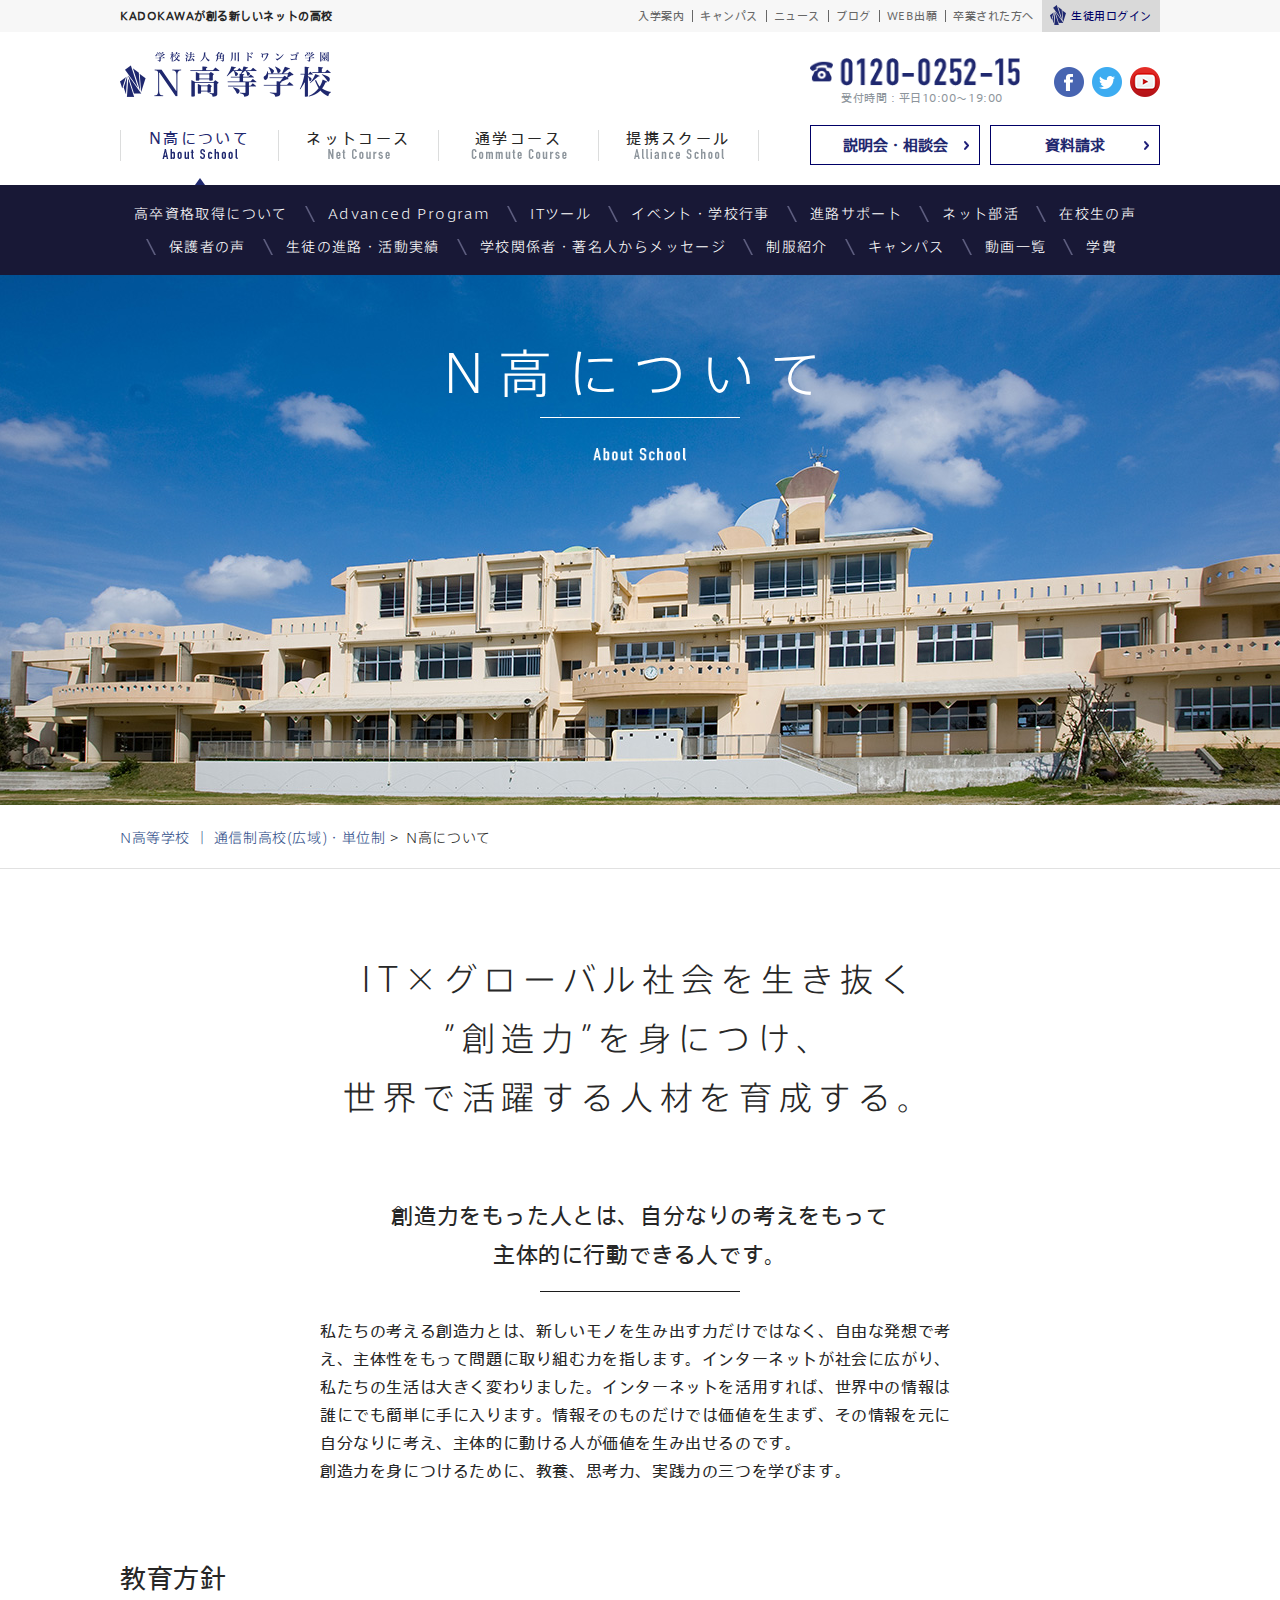
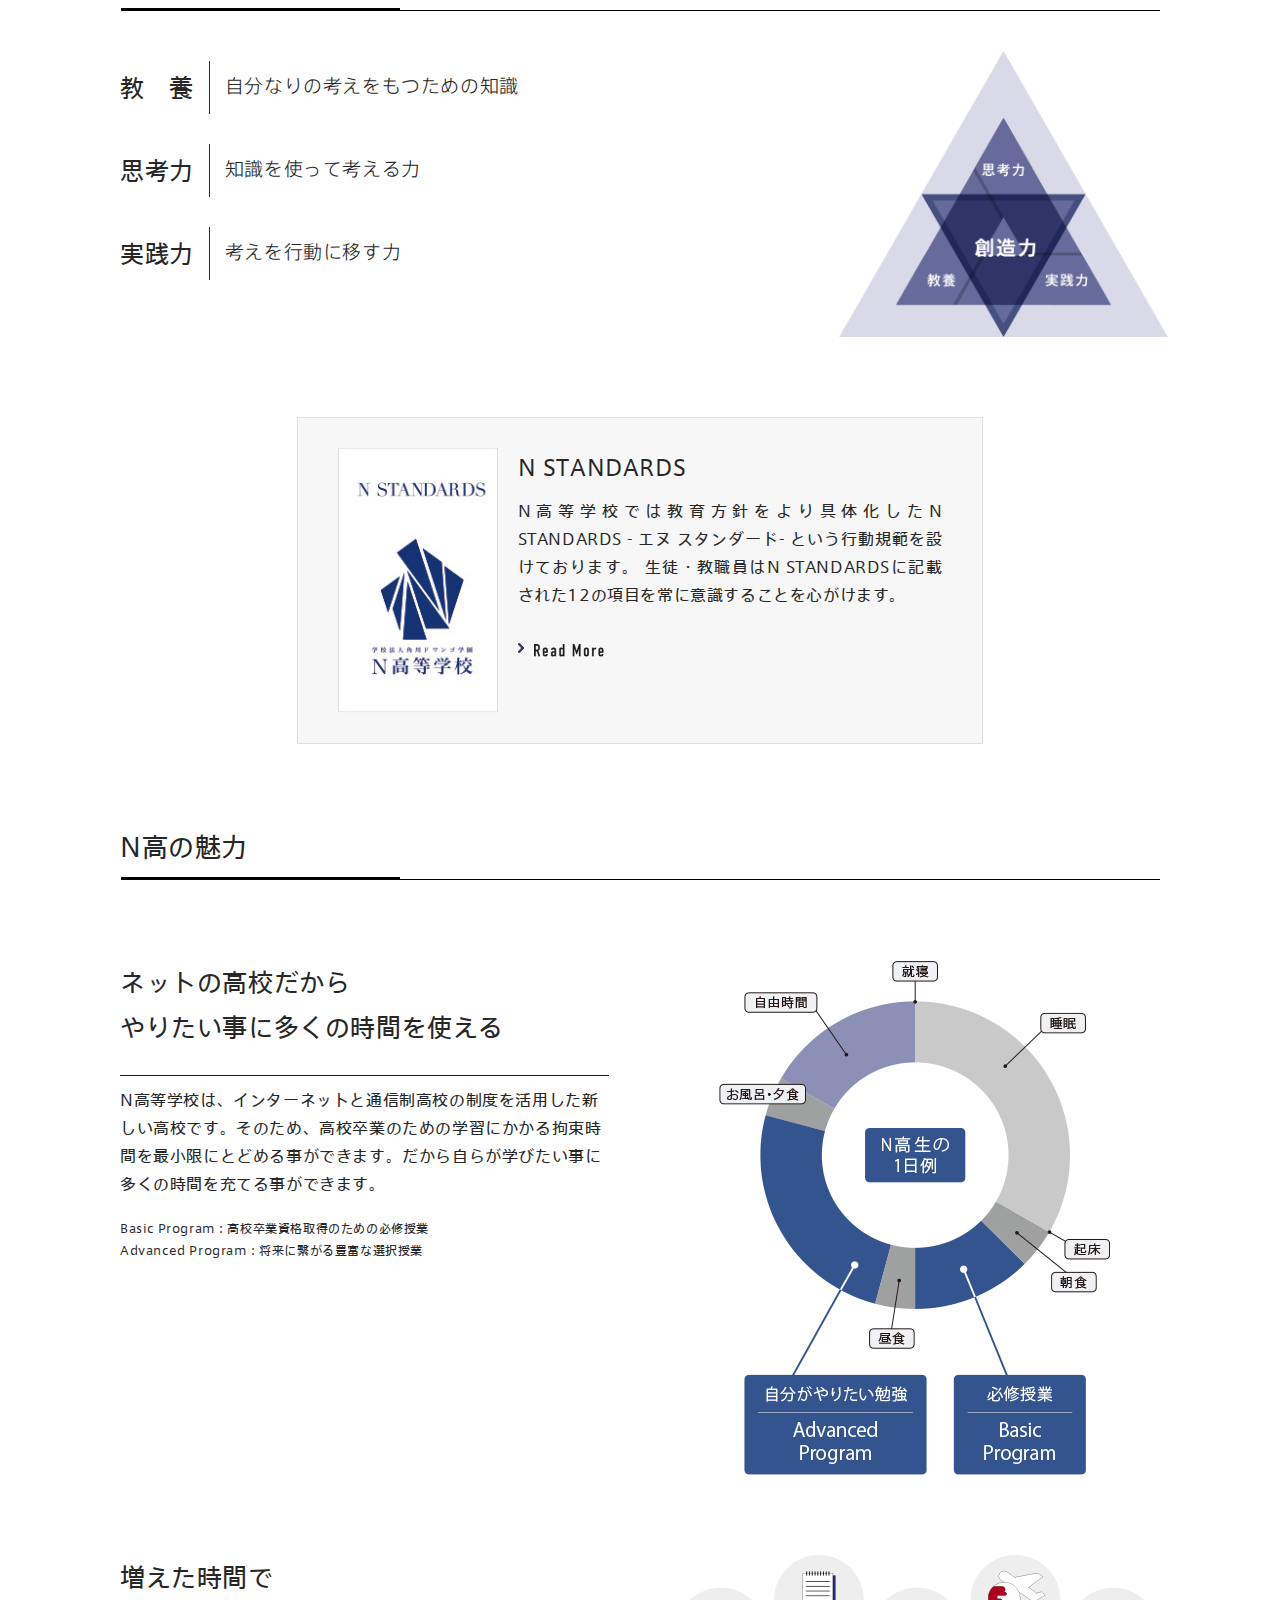
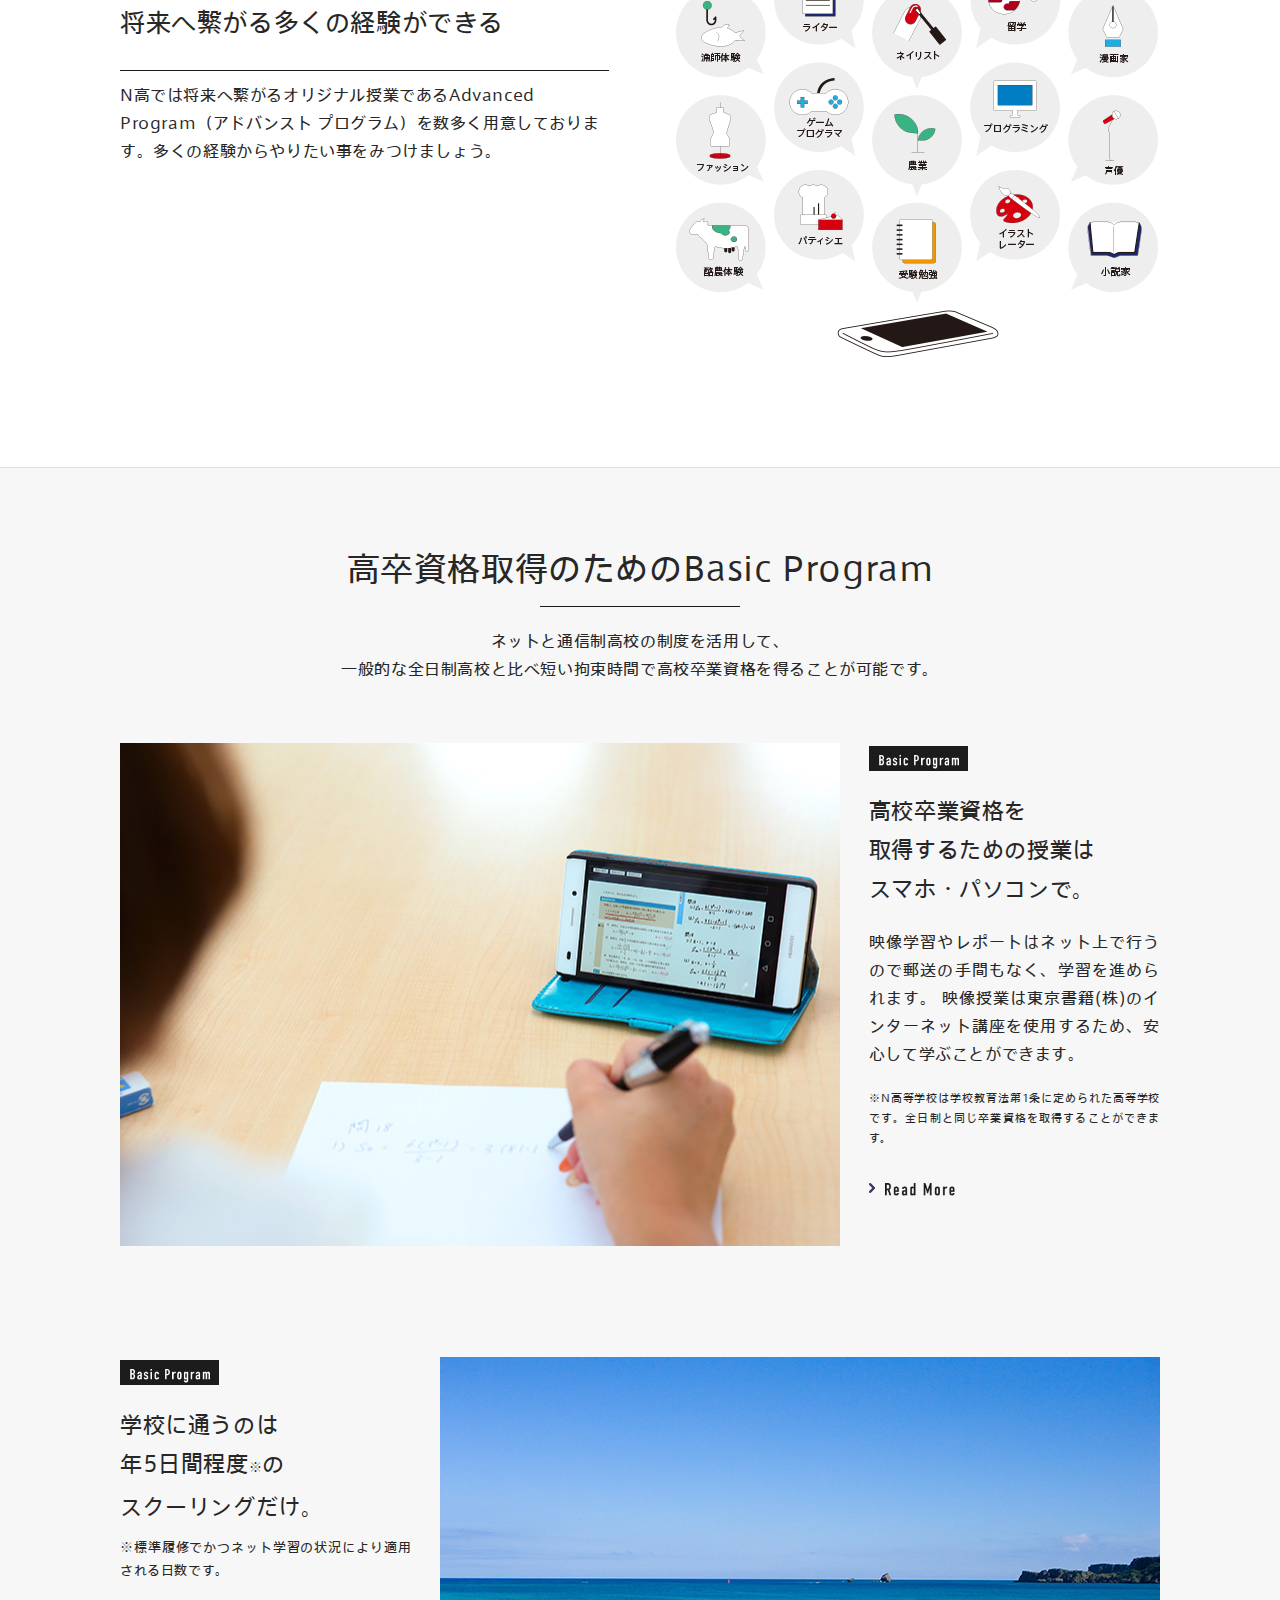
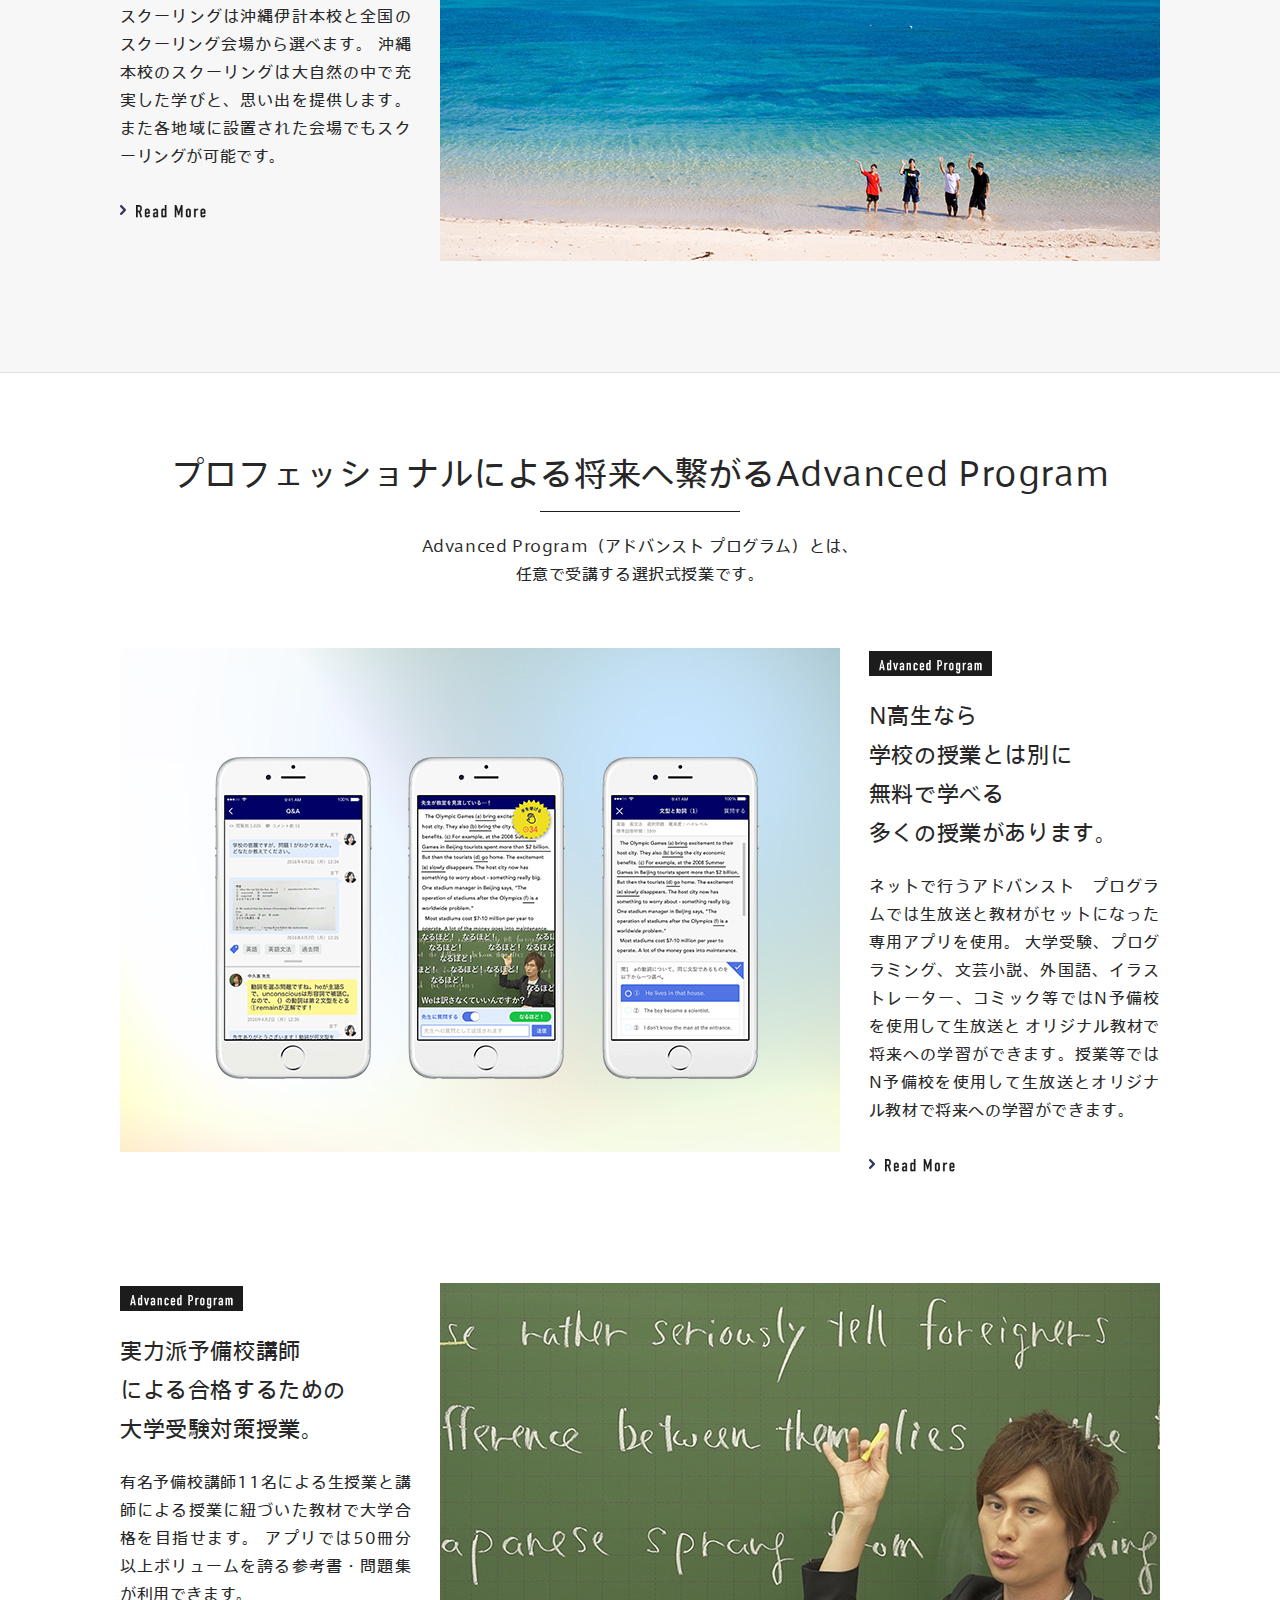
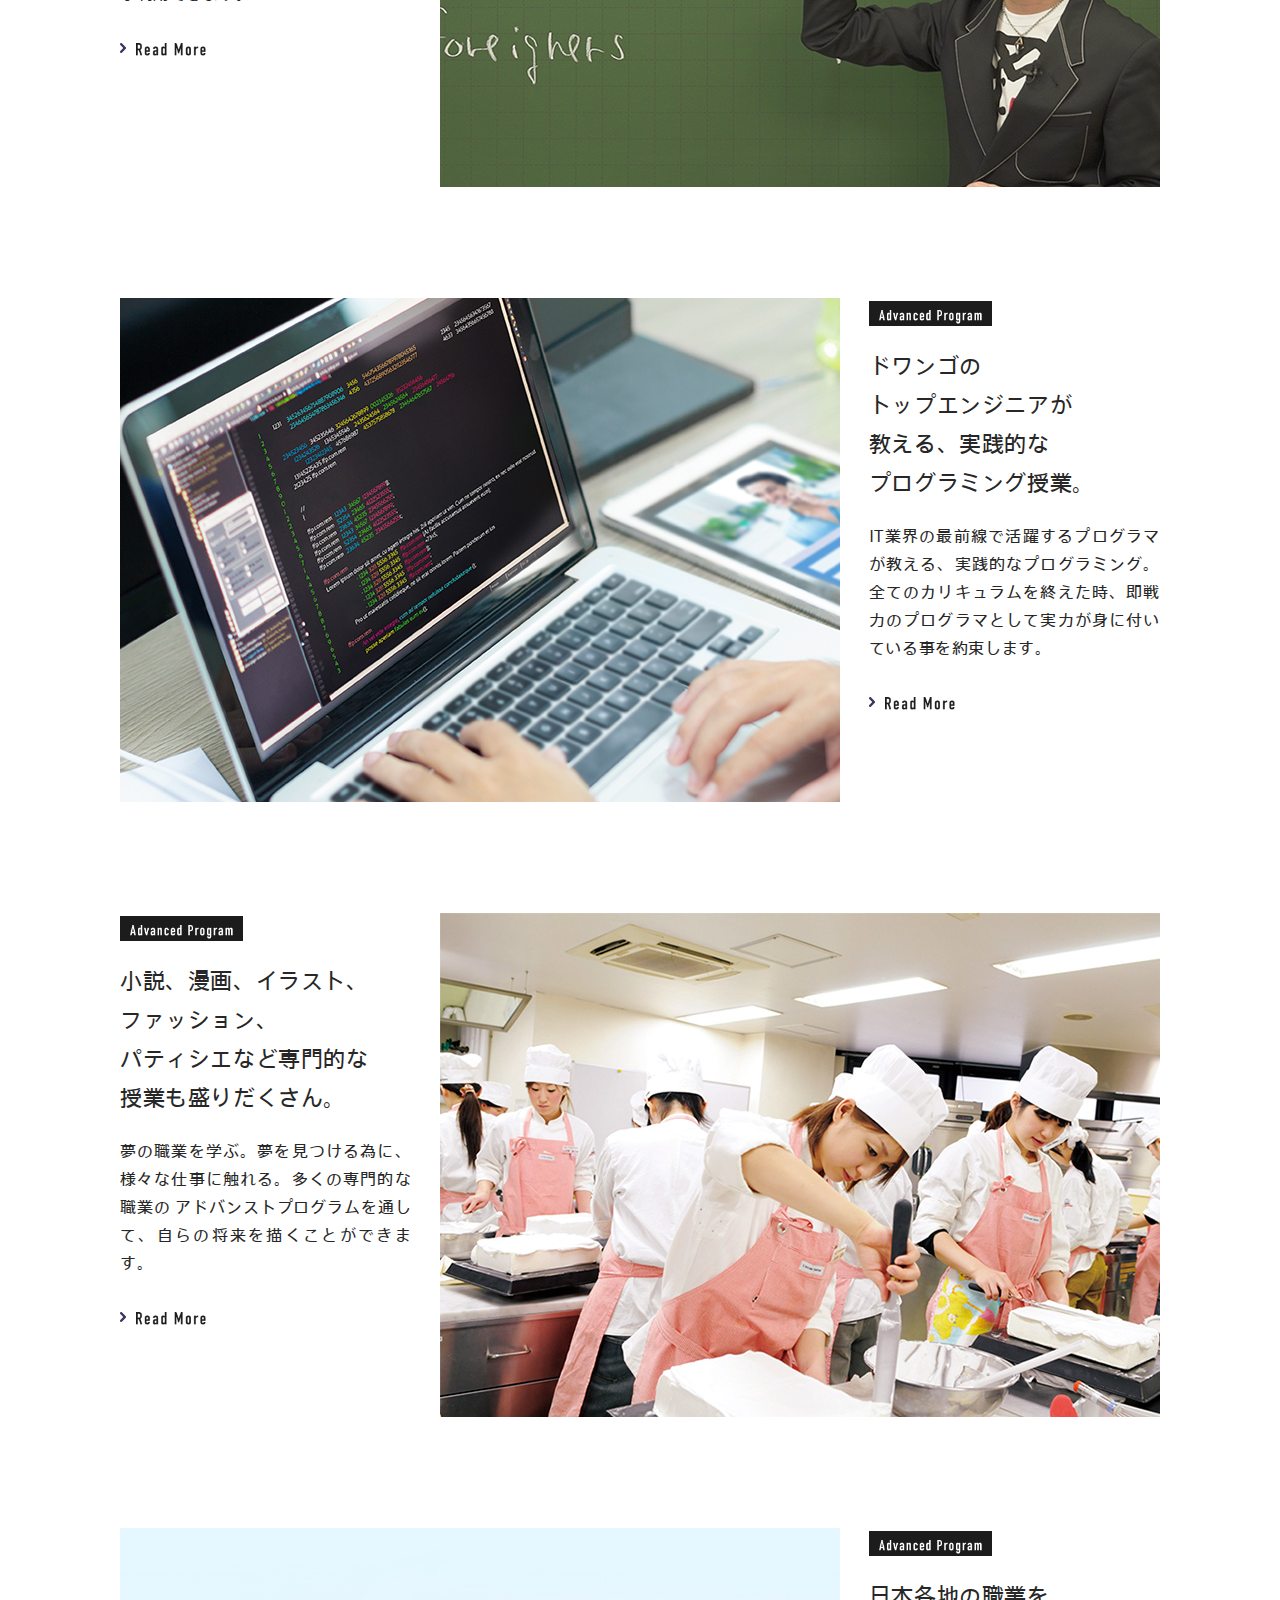
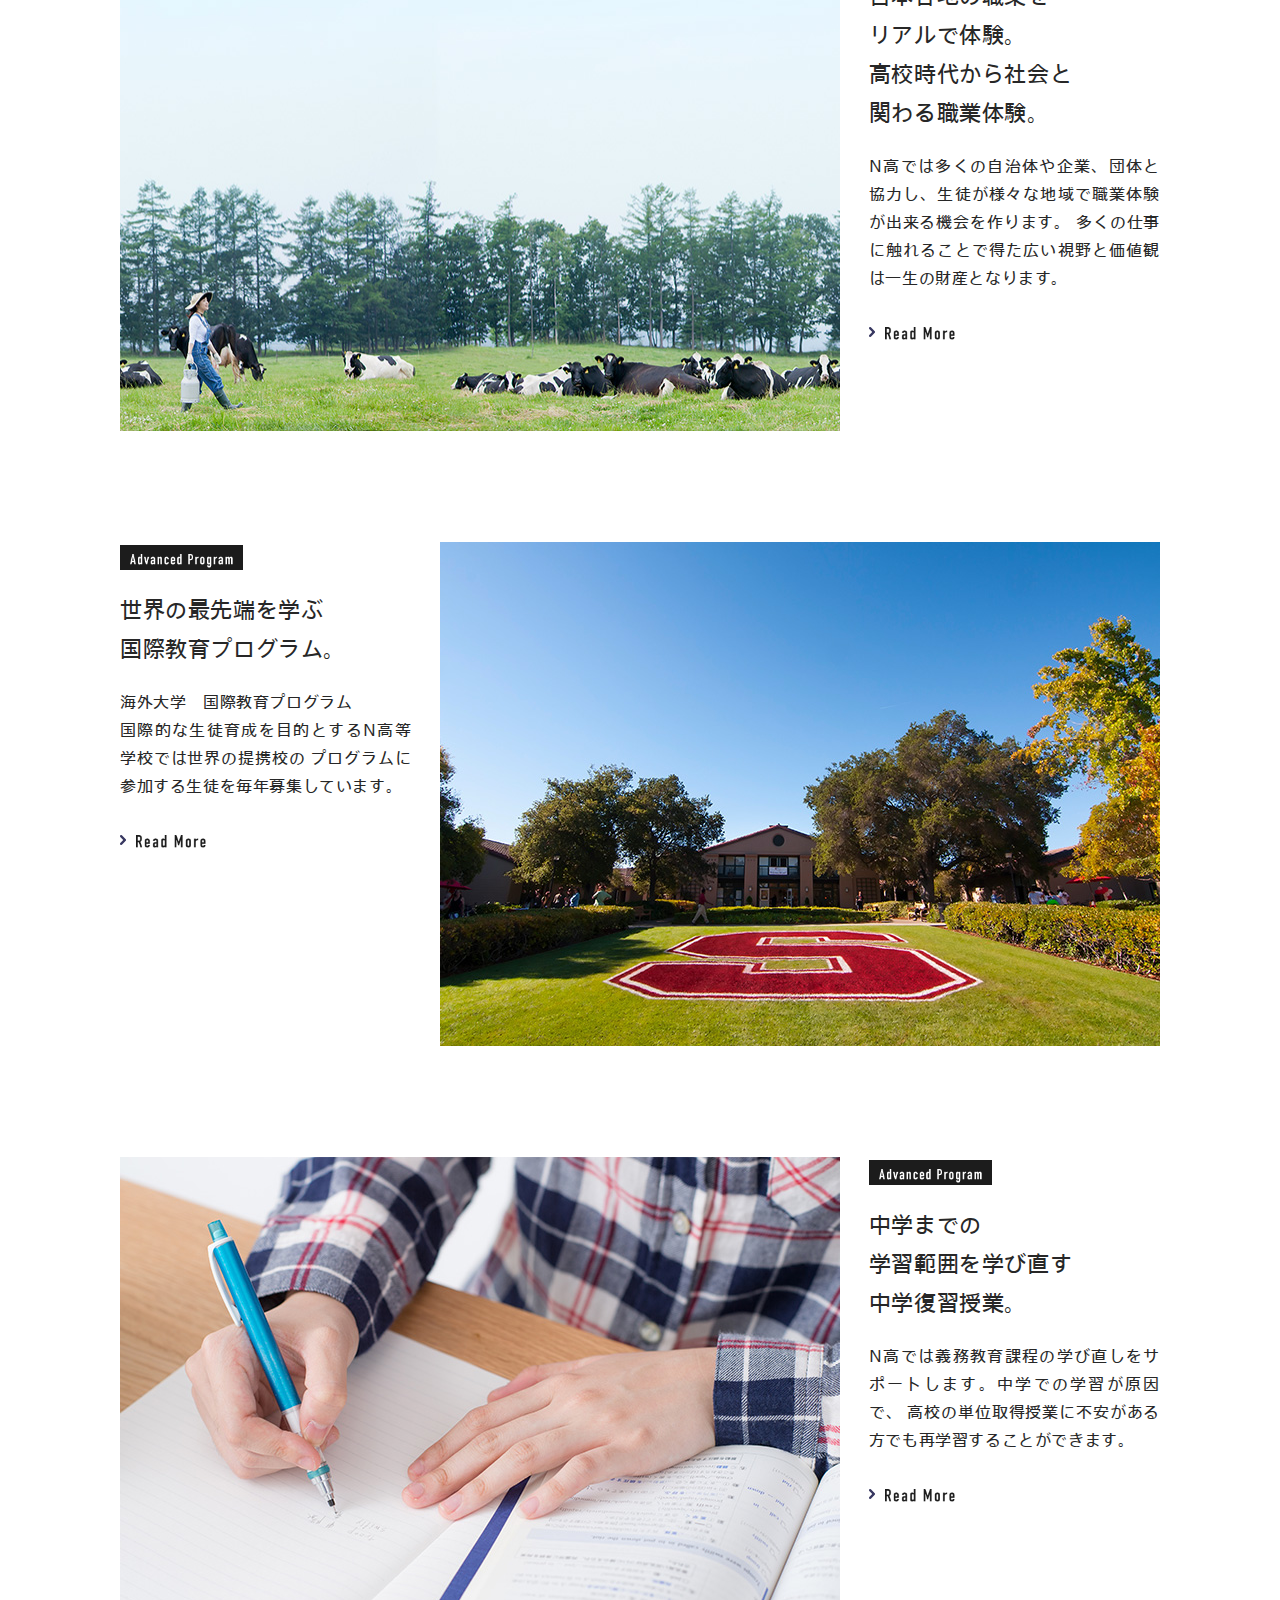
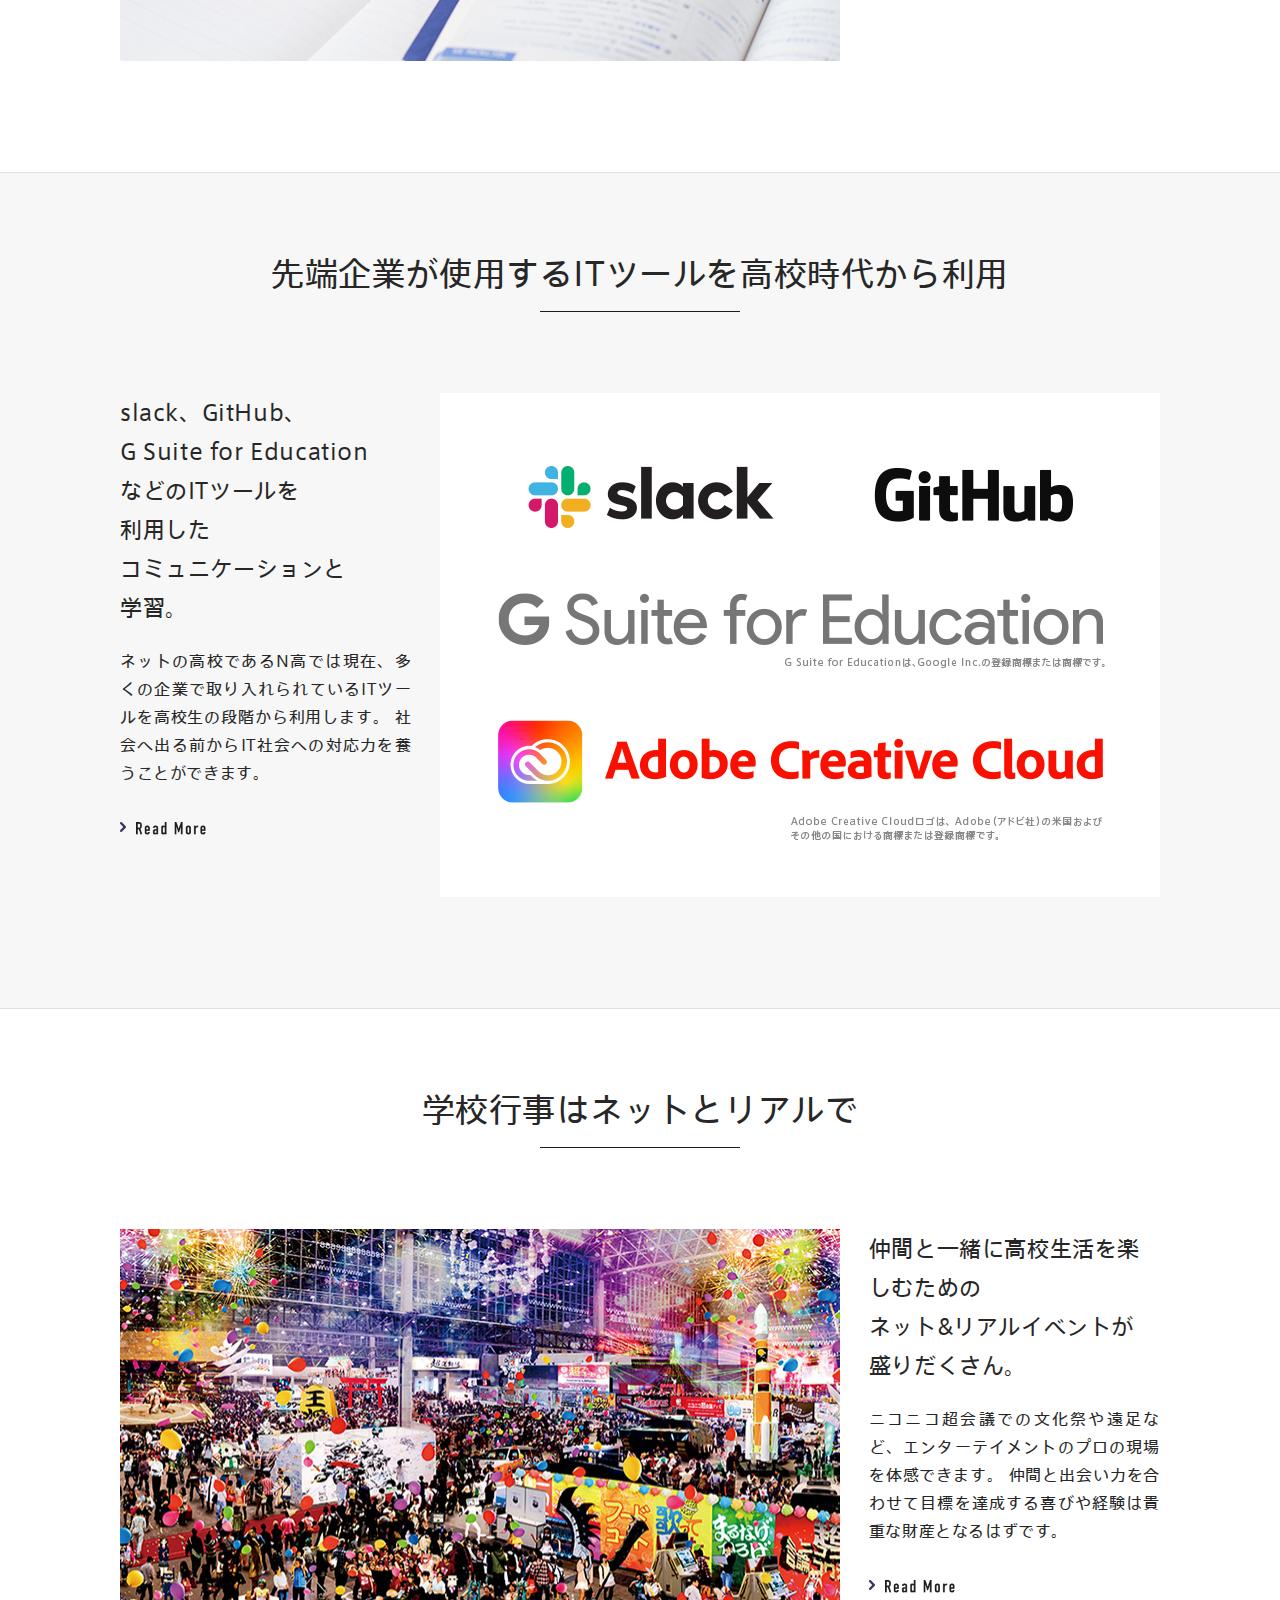
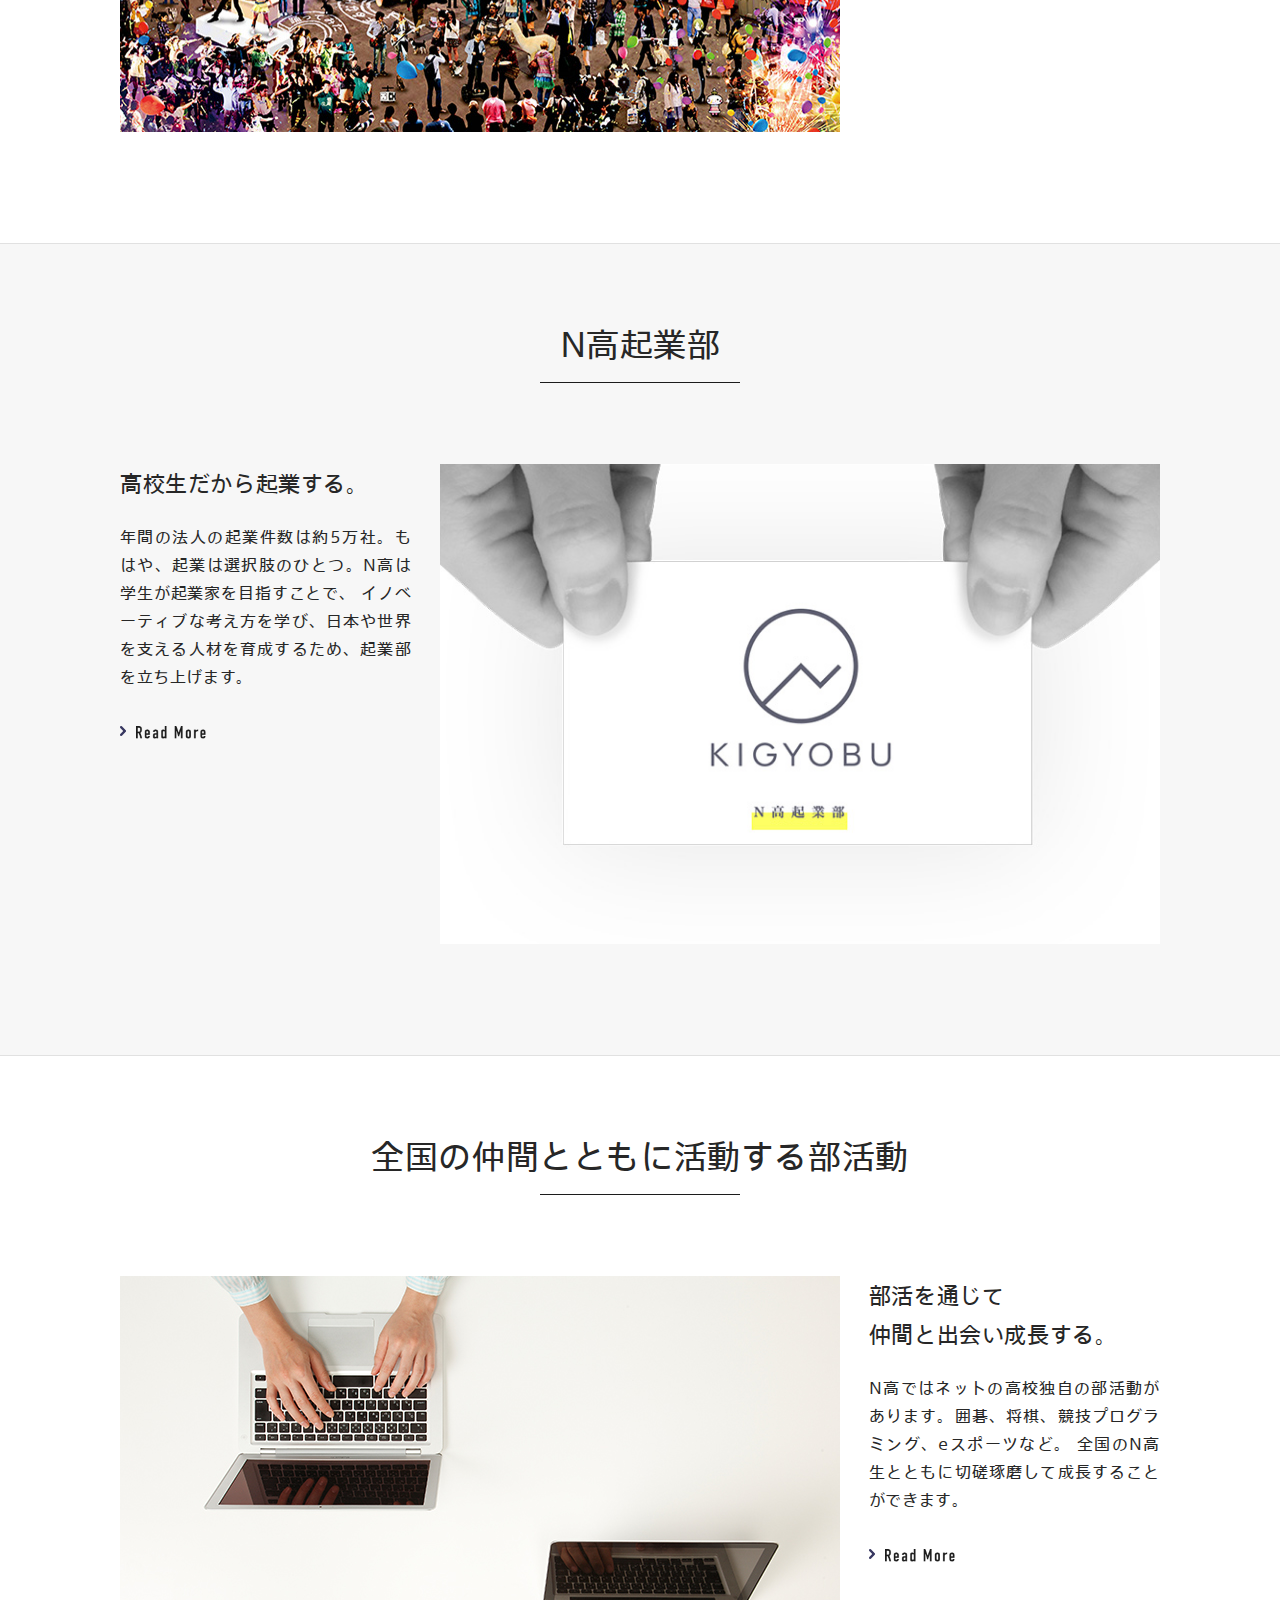
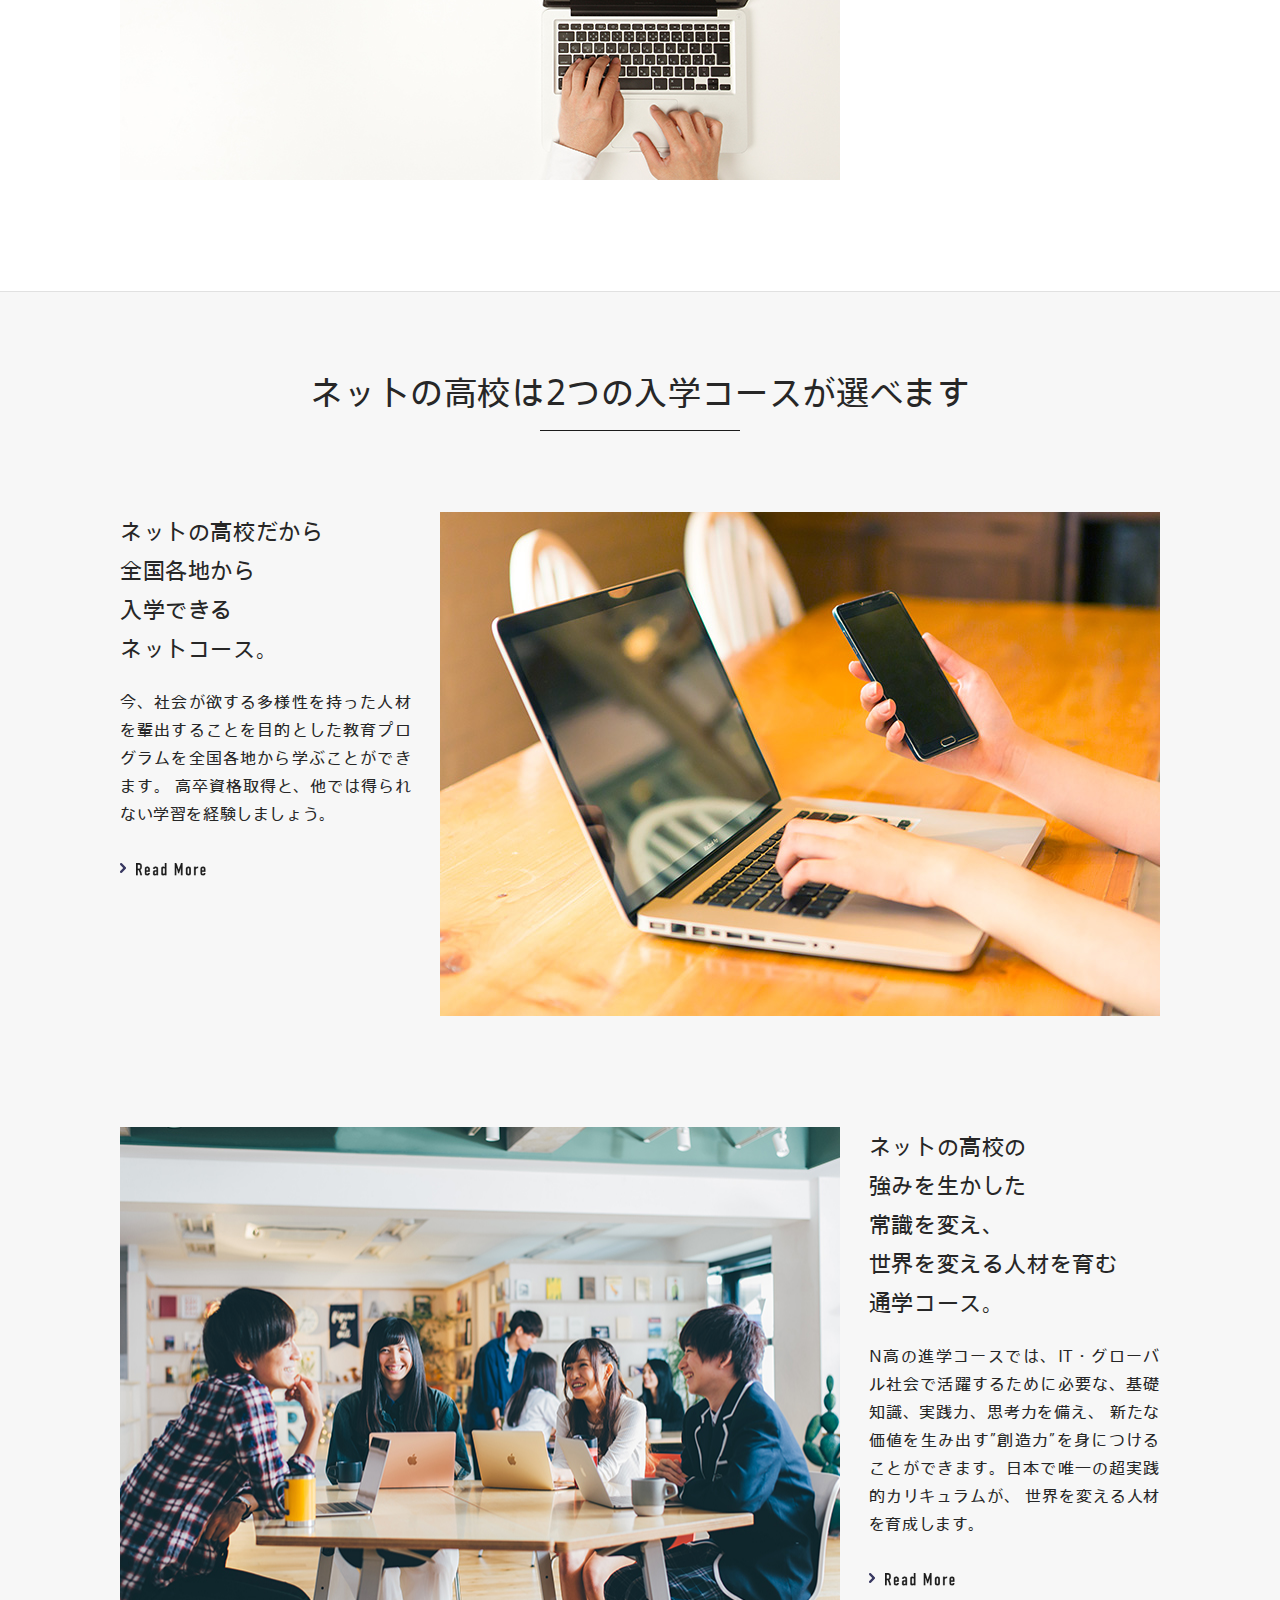
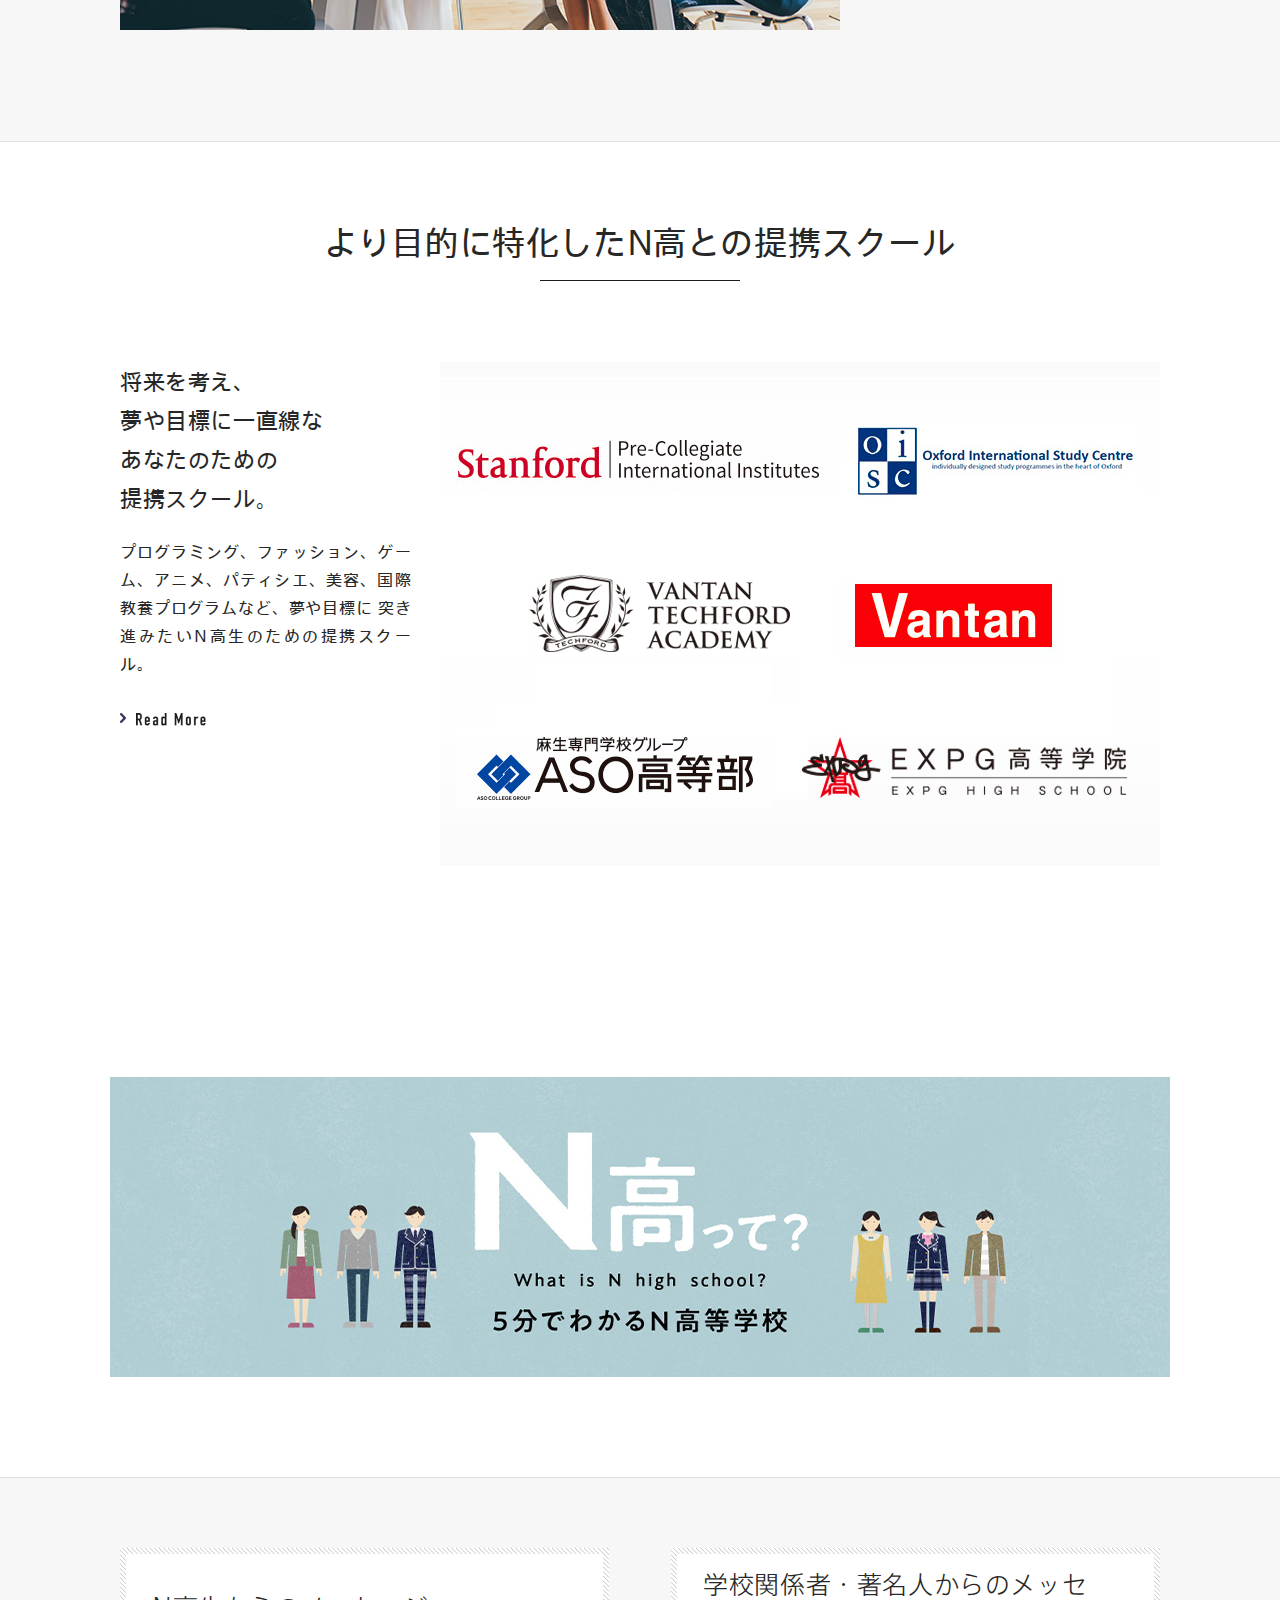
<file: html-nkou/index.html>
<!DOCTYPE html>
<html lang="ja">
  <head>
    <meta charset="utf-8">
    <meta name="viewport" content="width=device-width, initial-scale=1">
    <link rel="shortcut icon" href="favicons.png">
    <meta name="description" content="">
    <title>N高について｜N高等学校(通信制高校 広域・単位制)</title>
    <link rel="stylesheet" href="css/normalize.css">
    <link rel="stylesheet" href="css/main.css">
  </head>
  <body>
    <!-- ========== header ========== -->
    <header>
      <nav class="top-nav">
        <div class="header-container">
          <p>KADOKAWAが創る新しいネットの高校</p>
          <ul>
            <li><a href="#">入学案内</a></li>
            <li><a href="#">キャンパス</a></li>
            <li><a href="#">ニュース</a></li>
            <li><a href="#">ブログ</a></li>
            <li><a href="#">WEB出願</a></li>
            <li><a href="#">卒業された方へ</a></li>
          </ul>
          <a href="#" class="login">生徒用ログイン</a>
        </div><!-- /.header-container -->
      </nav><!-- /.top-nav -->
      <div class="header-main">
        <div class="header-container">
          <h1 class="header-logo">
            <a href="#"><img src="images/header_mainlogo_pc01.png" alt="N高等学校ロゴ"></a>
          </h1><!-- /.header-logo-->
          <div class="header-phone">
            <img src="images/header_tel03.png" alt="電話番号0120-0252-15">
            <p>受付時間 : 平日10:00〜19:00</p>
          </div><!-- /.header-phone -->
          <ul class="sns-links">
            <li><a href="#"><img src="images/header_social01_01.png" alt="facebookアイコン"></a></li>
            <li><a href="#"><img src="images/header_social01_02.png" alt="twitterアイコン"></a></li>
            <li><a href="#"><img src="images/header_social01_03.png" alt="youtubeアイコン"></a></li>
          </ul><!-- /.sns-links -->
        </div><!-- /.header-container -->
      </div><!-- /.header-main -->
      <nav class="global-nav">
        <div class="header-container">
          <ul class="nav-list">
            <li class="page-now">N高について</li>
            <li class="nav-link"><a href="#" class="net-course">ネットコース</a></li>
            <li class="nav-link"><a href="#" class="commute-course">通学コース</a></li>
            <li class="nav-link"><a href="#" class="alliance-school">提携スクール</a></li>
          </ul><!-- /. nav-list -->
          <ul class="nav-btn">
            <li><a href="#">説明会・相談会</a></li>
            <li><a href="#">資料請求</a></li>
          </ul><!-- /.nav-btn -->
        </div><!-- /.header-container -->
      </nav><!-- /.global-nav -->
      <div class="header-fixed">
        <div class="header-container">
          <h1 class="header-fixed-logo">
            <a href="#"><img src="images/header_mainlogo_pc01.png" alt="N高等学校ロゴ"></a>
          </h1><!-- /.header-fixed-logo -->
          <div class="header-fixed-phone">
            <img src="images/header_tel01.png" alt="電話番号0120-0252-15">
            <p>受付時間<br>平日10:00〜19:00</p>
          </div><!-- /.header-fixed-phone -->
          <ul class="nav-btn"> 
            <li><a href="#">説明会・相談会</a></li>
            <li><a href="#">資料請求</a></li>
          </ul>
        </div><!-- /.header-container -->
      </div><!-- /.header-fixed-->
      <nav class="local-nav">
        <div class="header-container">
          <ul class="local-nav-list">
            <li><a href="#">高卒資格取得について</a></li>
            <li><a href="#">Advanced Program</a></li>
            <li><a href="#">ITツール</a></li>
            <li><a href="#">イベント・学校行事</a></li>
            <li><a href="#">進路サポート</a></li>
            <li><a href="#">ネット部活</a></li>
            <li><a href="#">在校生の声</a></li>
            <li><a href="#">保護者の声</a></li>
            <li><a href="#">生徒の進路・活動実績</a></li>
            <li><a href="#">学校関係者・著名人からメッセージ</a></li>
            <li><a href="#">制服紹介</a></li>
            <li><a href="#">キャンパス</a></li>
            <li><a href="#">動画一覧</a></li>
            <li><a href="#">学費</a></li>
          </ul><!-- /.local-nav-list -->
        </div><!-- /.header-container -->
      </nav><!-- /.local-nav -->
    </header>
    <!-- ========== /header ========== -->

    <!-- ========== main ========== -->
    <main>
      <div class="main-heading-container">
        <h1 class="main-heading">N高について</h1>
      </div><!-- /.main-heading-container -->
      <nav class="breadcrumb">
        <ol>
          <li><a href="#">N高等学校 ｜ 通信制高校(広域)・単位制</a></li>
          <li>N高について</li>
        </ol>
      </nav><!-- /.breadcrumb -->

      <section class="nkou-policy">
        <div class="main-container">
          <h2>IT×グローバル社会を生き抜く<br>”創造力”を身につけ、<br>世界で活躍する人材を育成する。</h2>
          <div class="main-lead">
            <h3 class="lead-heading">創造力をもった人とは、自分なりの考えをもって<br>主体的に行動できる人です。</h3><!-- /.lead-heading -->
            <p>
              私たちの考える創造力とは、新しいモノを生み出す力だけではなく、自由な発想で考え、主体性をもって問題に取り組む力を指します。インターネットが社会に広がり、私たちの生活は大きく変わりました。インターネットを活用すれば、世界中の情報は誰にでも簡単に手に入ります。情報そのものだけでは価値を生まず、その情報を元に自分なりに考え、主体的に動ける人が価値を生み出せるのです。<br>
              創造力を身につけるために、教養、思考力、実践力の三つを学びます。
            </p>
          </div><!-- /.main-lead -->

          <h3 class="content-heading">教育方針</h3>
          <div class="content-wrapper">
            <ul class="policy-list">
              <li><span>教　養</span>自分なりの考えをもつための知識</li>
              <li><span>思考力</span>知識を使って考える力</li>
              <li><span>実践力</span>考えを行動に移す力</li>
            </ul><!-- /.policy-list -->
            <img src="images/about_img00_01.png" class="policy-image" alt="創造力を身につける教育方針">
          </div><!-- /.content-wrapper -->

          <a href="#" class="n-standards-btn">
            <div class="n-standards-btn-wrapper">
              <img src="images/credo_card.jpg" alt="" class="n-standards">
              <div>
                <p><span>N STANDARDS</span></p>
                <p>N高等学校では教育方針をより具体化したN STANDARDS - エヌ スタンダード- という行動規範を設けております。
                生徒・教職員はN STANDARDSに記載された12の項目を常に意識することを心がけます。</p>
                <img src="images/text_read_more01_black01.png" alt="詳しい情報はリンク先へ" class="read-more">
              </div>
            </div><!-- /.n-standards-btn-wrapper -->
          </a><!-- /.n-standards-btn -->

          <h3 class="content-heading nkou-appeal">N高の魅力</h3>
          <div class="content-wrapper">
            <div class="text-wrapper">
              <h4>ネットの高校だから<br>やりたい事に多くの時間を使える</h4>
              <p>
                N高等学校は、インターネットと通信制高校の制度を活用した新しい高校です。そのため、高校卒業のための学習にかかる拘束時間を最小限にとどめる事ができます。だから自らが学びたい事に多くの時間を充てる事ができます。
              </p>
              <ul class="program-list">
                <li>Basic Program：高校卒業資格取得のための必修授業</li>
                <li>Advanced Program：将来に繋がる豊富な選択授業</li>
              </ul><!-- /.program-list -->
            </div><!-- /.text-wrapper-->
            <img src="images/about_img02_01_20170927.png" alt="N高生の1日例">
          </div><!-- /.content-wrapper -->

          <div class="content-wrapper">
            <div class="text-wrapper">
              <h4>増えた時間で<br>将来へ繋がる多くの経験ができる</h4>
              <p>
                N高では将来へ繋がるオリジナル授業であるAdvanced Program（アドバンスト プログラム）を数多く用意しております。多くの経験からやりたい事をみつけましょう。
              </p>
            </div><!-- /.text-wrapper -->
            <img src="images/about_img02_02.png" alt="N高Advanced Programで得られる多くの経験">
          </div><!-- /.content-wrapper -->
        </div><!-- /.main-container -->
      </section><!-- /.nkou-policy -->

      <section class="main-content back-gray">
        <div class="main-container">
          <h2>高卒資格取得のためのBasic Program</h2>
          <p class="program-explanation">
            ネットと通信制高校の制度を活用して、<br>
            一般的な全日制高校と比べ短い拘束時間で高校卒業資格を得ることが可能です。
          </p>
          <div class="content-wrapper">
            <img src="images/about_img03_01.jpg" alt="スマホ・パソコンによる授業" class="content-image">
            <a href="#">
              <div class="basic-program-wrapper">
                <img src="images/text_basic_program01_white01.png" alt="ベーシックプログラム">
              </div><!-- /.basic-program-wrapper -->
              <h3>高校卒業資格を<br>取得するための授業は<br>スマホ・パソコンで。</h3>
              <p>
                映像学習やレポートはネット上で行うので郵送の手間もなく、学習を進められます。
                映像授業は東京書籍(株)のインターネット講座を使用するため、安心して学ぶことができます。
              </p>
              <p class="notice-small">
                ※N高等学校は学校教育法第1条に定められた高等学校です。全日制と同じ卒業資格を取得することができます。
              </p><!-- /.notice-small -->
              <img src="images/text_read_more01_black01.png" alt="詳しい情報はリンク先へ" class="read-more">
            </a>
          </div><!-- /.content-wrapper-->
          <div class="content-wrapper">
            <a href="#">
              <div class="basic-program-wrapper">
                <img src="images/text_basic_program01_white01.png" alt="ベーシックプログラム">
              </div><!-- /.basic-program-wrapper -->
              <h3>学校に通うのは<br>年5日間程度<span>※</span>の<br>スクーリングだけ。</h3>
              <p class="notice-large">
                ※標準履修でかつネット学習の状況により適用される日数です。
              </p><!-- /.notice-large -->
              <p>
                スクーリングは沖縄伊計本校と全国のスクーリング会場から選べます。
                沖縄本校のスクーリングは大自然の中で充実した学びと、思い出を提供します。
                また各地域に設置された会場でもスクーリングが可能です。
              </p>
              <img src="images/text_read_more01_black01.png" alt="詳しい情報はリンク先へ" class="read-more">
            </a>
            <img src="images/about_img03_02.jpg" alt="N高のスクーリング" class="content-image">
          </div><!-- /.content-wrapper-->
        </div><!-- /.main-container-->
      </section><!-- /.main-content -->

      <section class="main-content">
        <div class="main-container">
          <h2>プロフェッショナルによる将来へ繋がるAdvanced Program</h2>
          <p class="program-explanation">
            Advanced Program（アドバンスト プログラム）とは、<br>
            任意で受講する選択式授業です。
          </p>
          <div class="content-wrapper">
            <img src="images/about_img04_01.jpg" alt="専用アプリによるアドバンストプログラム授業のイメージ" class="content-image">
            <a href="#">
              <div class="advanced-program-wrapper">
                <img src="images/text_advanced_program01_white01.png" alt="アドバンストプログラム">
              </div><!-- /.advanced-program-wrapper -->
              <h3>N高生なら<br>学校の授業とは別に<br>無料で学べる<br>多くの授業があります。</h3>
              <p>
                ネットで行うアドバンスト　プログラムでは生放送と教材がセットになった専用アプリを使用。
                大学受験、プログラミング、文芸小説、外国語、イラストレーター、コミック等ではN予備校を使用して生放送と
                オリジナル教材で将来への学習ができます。授業等ではN予備校を使用して生放送とオリジナル教材で将来への学習ができます。
              </p>
              <img src="images/text_read_more01_black01.png" alt="詳しい情報はリンク先へ" class="read-more">
            </a>
          </div><!-- /.content-wrapper-->
          <div class="content-wrapper">
            <a href="#">
              <div class="advanced-program-wrapper">
                <img src="images/text_advanced_program01_white01.png" alt="アドバンストプログラム">
              </div><!-- /.advanced-program-wrapper -->
              <h3>実力派予備校講師<br>による合格するための<br>大学受験対策授業。</h3>
              <p>
                有名予備校講師11名による生授業と講師による授業に紐づいた教材で大学合格を目指せます。
                アプリでは50冊分以上ボリュームを誇る参考書・問題集が利用できます。
              </p>
              <img src="images/text_read_more01_black01.png" alt="詳しい情報はリンク先へ" class="read-more">
            </a>
            <img src="images/about_img04_02.jpg" alt="大学受験対策授業のイメージ" class="content-image">
          </div><!-- /.content-wrapper-->
          <div class="content-wrapper">
            <img src="images/about_img04_03.jpg" alt="プログラミング授業のイメージ" class="content-image">
            <a href="#">
              <div class="advanced-program-wrapper">
                <img src="images/text_advanced_program01_white01.png" alt="アドバンストプログラム">
              </div><!-- /.advanced-program-wrapper -->
              <h3>ドワンゴの<br>トップエンジニアが<br>教える、実践的な<br>プログラミング授業。</h3>
              <p>
                IT業界の最前線で活躍するプログラマが教える、実践的なプログラミング。
                全てのカリキュラムを終えた時、即戦力のプログラマとして実力が身に付いている事を約束します。
              </p>
              <img src="images/text_read_more01_black01.png" alt="詳しい情報はリンク先へ" class="read-more">
            </a>
          </div><!-- /.content-wrapper-->
          <div class="content-wrapper">
            <a href="#">
              <div class="advanced-program-wrapper">
                <img src="images/text_advanced_program01_white01.png" alt="アドバンストプログラム">
              </div><!-- /.advanced-program-wrapper -->
              <h3>小説、漫画、イラスト、<br>ファッション、<br>パティシエなど専門的な<br>授業も盛りだくさん。</h3>
              <p>
                夢の職業を学ぶ。夢を見つける為に、様々な仕事に触れる。多くの専門的な職業の
                アドバンストプログラムを通して、自らの将来を描くことができます。
              </p>
              <img src="images/text_read_more01_black01.png" alt="詳しい情報はリンク先へ" class="read-more">
            </a>
            <img src="images/about_img04_04.jpg" alt="パティシエ授業のイメージ" class="content-image">
          </div><!-- /.content-wrapper-->
          <div class="content-wrapper">
            <img src="images/about_img04_05.jpg" alt="職業体験のイメージ" class="content-image">
            <a href="#">
              <div class="advanced-program-wrapper">
                <img src="images/text_advanced_program01_white01.png" alt="アドバンストプログラム">
              </div><!-- /.advanced-program-wrapper -->
              <h3>日本各地の職業を<br>リアルで体験。<br>高校時代から社会と<br>関わる職業体験。</h3>
              <p>
                N高では多くの自治体や企業、団体と協力し、生徒が様々な地域で職業体験が出来る機会を作ります。
                多くの仕事に触れることで得た広い視野と価値観は一生の財産となります。
              </p>
              <img src="images/text_read_more01_black01.png" alt="詳しい情報はリンク先へ" class="read-more">
            </a>
          </div><!-- /.content-wrapper-->
          <div class="content-wrapper">
            <a href="#">
              <div class="advanced-program-wrapper">
                <img src="images/text_advanced_program01_white01.png" alt="アドバンストプログラム">
              </div><!-- /.advanced-program-wrapper -->
              <h3>世界の最先端を学ぶ<br>国際教育プログラム。</h3>
              <p>
                海外大学　国際教育プログラム<br>国際的な生徒育成を目的とするN高等学校では世界の提携校の
                プログラムに参加する生徒を毎年募集しています。
              </p>
              <img src="images/text_read_more01_black01.png" alt="詳しい情報はリンク先へ" class="read-more">
            </a>
            <img src="images/about_img04_06.jpg" alt="海外大学国際教育プログラムのイメージ" class="content-image">
          </div><!-- /.content-wrapper-->
          <div class="content-wrapper">
            <img src="images/about_img04_07.jpg" alt="中学復習授業のイメージ" class="content-image">
            <a href="#">
              <div class="advanced-program-wrapper">
                <img src="images/text_advanced_program01_white01.png" alt="アドバンストプログラム">
              </div><!-- /.advanced-program-wrapper -->
              <h3>中学までの<br>学習範囲を学び直す<br>中学復習授業。</h3>
              <p>
                N高では義務教育課程の学び直しをサポートします。中学での学習が原因で、
                高校の単位取得授業に不安がある方でも再学習することができます。
              </p>
              <img src="images/text_read_more01_black01.png" alt="詳しい情報はリンク先へ" class="read-more">
            </a>
          </div><!-- /.content-wrapper-->
        </div><!-- /.main-container -->
      </section><!-- /.main-content -->

      <section class="main-content back-gray">
        <div class="main-container">
          <h2>先端企業が使用するITツールを高校時代から利用</h2>
          <div class="content-wrapper">
            <a href="#">
              <h3>slack、GitHub、<br>G Suite for Education<br>などのITツールを<br>利用した<br>コミュニケーションと<br>学習。</h3>
              <p>
                ネットの高校であるN高では現在、多くの企業で取り入れられているITツールを高校生の段階から利用します。
                社会へ出る前からIT社会への対応力を養うことができます。
              </p>
              <img src="images/text_read_more01_black01.png" alt="詳しい情報はリンク先へ" class="read-more">
            </a>
            <img src="images/about_img05_01.jpg" alt="N高で使用するITツール" class="content-image">
          </div><!-- /.content-wrapper-->
        </div><!-- /.main-container-->
      </section><!-- /.main-content -->

      <section class="main-content">
        <div class="main-container">
          <h2>学校行事はネットとリアルで</h2>
          <div class="content-wrapper">
            <img src="images/about_img06_01.jpg" alt="文化祭のイメージ" class="content-image">
            <a href="#">
              <h3>仲間と一緒に高校生活を楽<br>しむための<br>ネット&リアルイベントが<br>盛りだくさん。</h3>
              <p>
                ニコニコ超会議での文化祭や遠足など、エンターテイメントのプロの現場を体感できます。
                仲間と出会い力を合わせて目標を達成する喜びや経験は貴重な財産となるはずです。
              </p>
              <img src="images/text_read_more01_black01.png" alt="詳しい情報はリンク先へ" class="read-more">
            </a>
          </div><!-- /.content-wrapper-->
        </div><!-- /.main-container-->
      </section><!-- /.main-content -->

      <section class="main-content back-gray">
        <div class="main-container">
          <h2>N高起業部</h2>
          <div class="content-wrapper">
            <a href="#">
              <h3>高校生だから起業する。</h3>
              <p>
                年間の法人の起業件数は約5万社。もはや、起業は選択肢のひとつ。N高は学生が起業家を目指すことで、
                イノベーティブな考え方を学び、日本や世界を支える人材を育成するため、起業部を立ち上げます。
              </p>
              <img src="images/text_read_more01_black01.png" alt="詳しい情報はリンク先へ" class="read-more">
            </a>
            <img src="images/about_img10.jpg" alt="N高起業部のイメージ" class="content-image">
          </div><!-- /.content-wrapper-->
        </div><!-- /.main-container-->
      </section><!-- /.main-content -->

      <section class="main-content">
        <div class="main-container">
          <h2>全国の仲間とともに活動する部活動</h2>
          <div class="content-wrapper">
            <img src="images/about_img07_01.jpg" alt="部活動のイメージ" class="content-image">
            <a href="#">
              <h3>部活を通じて<br>仲間と出会い成長する。</h3>
              <p>
                N高ではネットの高校独自の部活動があります。囲碁、将棋、競技プログラミング、eスポーツなど。
                全国のN高生とともに切磋琢磨して成長することができます。
              </p>
              <img src="images/text_read_more01_black01.png" alt="詳しい情報はリンク先へ" class="read-more">
            </a>
          </div><!-- /.content-wrapper-->
        </div><!-- /.main-container-->
      </section><!-- /.main-content -->

      <section class="main-content back-gray">
        <div class="main-container">
          <h2>ネットの高校は2つの入学コースが選べます</h2>
          <div class="content-wrapper">
            <a href="#">
              <h3>ネットの高校だから<br>全国各地から<br>入学できる<br>ネットコース。</h3>
              <p>
                今、社会が欲する多様性を持った人材を輩出することを目的とした教育プログラムを全国各地から学ぶことができます。
                高卒資格取得と、他では得られない学習を経験しましょう。
              </p>
              <img src="images/text_read_more01_black01.png" alt="詳しい情報はリンク先へ" class="read-more">
            </a>
            <img src="images/about_img08_01.jpg" alt="ネットコースのイメージ" class="content-image">
          </div><!-- /.content-wrapper-->
          <div class="content-wrapper">
            <img src="images/about_img08_02.jpg" alt="通学コースのイメージ" class="content-image">
            <a href="#">
              <h3>ネットの高校の<br>強みを生かした<br>常識を変え、<br>世界を変える人材を育む<br>通学コース。</h3>
              <p>
                N高の進学コースでは、IT・グローバル社会で活躍するために必要な、基礎知識、実践力、思考力を備え、
                新たな価値を生み出す”創造力”を身につけることができます。日本で唯一の超実践的カリキュラムが、
                世界を変える人材を育成します。
              </p>
              <img src="images/text_read_more01_black01.png" alt="詳しい情報はリンク先へ" class="read-more">
            </a>
          </div><!-- /.content-wrapper-->
        </div><!-- /.main-container -->
      </section><!-- /.main-content -->

      <section class="main-content">
        <div class="main-container">
          <h2>より目的に特化したN高との提携スクール</h2>
          <div class="content-wrapper">
            <a href="#">
              <h3>将来を考え、<br>夢や目標に一直線な<br>あなたのための<br>提携スクール。</h3>
              <p>
                プログラミング、ファッション、ゲーム、アニメ、パティシエ、美容、国際教養プログラムなど、夢や目標に
                突き進みたいN高生のための提携スクール。
              </p>
              <img src="images/text_read_more01_black01.png" alt="詳しい情報はリンク先へ" class="read-more">
            </a>
            <img src="images/about_img09_04.jpg" alt="提携スクール例" class="content-image">
          </div><!-- /.content-wrapper-->
          <a href="#" class="what-is-nkou">
            <img src="images/about_banner.jpg" alt="5分でわかるN高等学校へのリンク">
          </a><!-- what-is-nkou -->
        </div><!-- /.main-container -->
      </section><!-- /.main-content -->

      <div class="messages-and-guidance back-gray">
        <ul class="link-list">
          <li><a href="#">N高生からのメッセージ<br><span>私たちがN高を選んだ理由。</span></a></li>
          <li><a href="#">学校関係者・著名人からのメッセージ<br><span>これから教育が変わる。学びのカタチが変わる。</span></a></li>
          <li><a href="#">N高等学校保護者の声<br><span>N高に入学した生徒の保護者のみなさまにお話を伺いました。</span></a></li>
          <li><a href="#">入学案内<br><span>入学は年に4回。自分のタイミングで入学ができる。
            前籍校の単位も引き継げるので転入学で友達と同じタイミングで卒業も可能。</span></a></li>
        </ul><!-- /.link-list -->
      </div><!-- /.messages-and-guidance -->
    </main>
    <!-- ========== /main ========== -->
    <!-- ========== footer ========== -->
    <footer>
      <div class="footer-contacts">
        <div class="footer-container">
          <p class="nkou-details-heading">N高についてさらに詳細を知りたい方はこちら</p>
          <div class="footer-contacts-wrapper">
            <ul class="footer-contacts-btn">
              <li><a href="#" class="document-request">資料請求(無料)</a></li>
              <li><a href="#" class="orientation-meeting">説明会・相談会</a></li>
            </ul><!-- /.footer-contacts-btn -->
            <ul class="footer-contact-links">
              <li class="footer-telephone">
                <a href="#"><img src="images/footer02_tel01.png" alt="電話番号0120-0252-15"></a>
                <p>受付時間&nbsp;平日10:00～19:00</p>
              </li><!-- /.footer-telephone -->
              <li>
                <a href="#" class="footer-web-contact">WEBからお問い合わせ</a>
              </li><!-- /.footer-web-contact -->
            </ul><!-- /.footer-contact-links -->
          </div><!-- /.footer-contacts-wrapper -->
        </div><!-- /.footer-container-->
      </div><!-- /.footer-contacts -->
      <div class="footer-links">
        <div class="footer-container">
          <ul class="nkou-media">
            <li><a href="#">N高ニュース</a></li>
            <li><a href="#">N高ブログ</a></li>
          </ul><!-- /.nkou-media -->
          <p class="other-schools-lead">学校法人角川ドワンゴ学園は、N高等学校以外にもさまざまな学びの場を提供しています</p>
          <ul class="other-schools">
            <li>
              <a href="#" class="n-junior-link">
                <img src="images/footer05_Njr.png" alt="N中等部ロゴ" >
                <p>社会で求められる創造力を身につけるプログレッシブスクール</p>
              </a><!-- /.n-junior-link -->
            </li>
            <li>
              <a href="#" class="n-code-link">
                <img src="images/footer05_nlabo.png" alt="N Code Laboロゴ">
                <p>N高のプログラミング教育を小学生・中学生・高校生が学ぶ教室</p>
              </a><!-- /.n-code-link -->
            </li>
          </ul><!-- /.other-schools-->
        </div><!-- /.footer-container -->
      </div><!-- footer-links -->
      <nav class="footer-nav">
        <div class="footer-container">
          <div class="footer-nav-wrapper">
            <ul class="members-category">
              <li><a href="#">トップ</a></li>
              <li><a href="#">中3生・新入生の方</a></li>
              <li><a href="#">転入生の方</a></li>
              <li><a href="#">編入生の方</a></li>
              <li><a href="#">保護者・教育関係者の方</a></li>
              <li><a href="#">海外在住の方</a></li>
            </ul><!-- /.members-category -->  
            <a href="#" class="page-top-btn">
              <img src="images/footer01_to_top01.png" alt="ページトップに戻る">
            </a><!-- /.page-top-btn -->
          </div><!-- /.footer-nav-wrapper -->

          <div class="footer-nav-wrapper">
            <div class="nav-column with-ruby-column">
              <p class="nav-heading">
                <a href="#" class="with-ruby">Advanced Program</a>
              </p>
              <ul>
                <li><a href="#">大学受験対策</a></li>
                <li><a href="#">プログラミング</a></li>
                <li><a href="#">クリエイティブ・エンタテインメント</a></li>
                <li><a href="#">Vantan FLIP CHANNEL</a></li>
                <li><a href="#">WEBデザイン</a></li>
                <li><a href="#">機械学習</a></li>
                <li><a href="#">中学復習</a></li>
                <li><a href="#">職業体験</a></li>
                <li><a href="#">N高マイプロジェクト</a></li>
                <li><a href="#">海外大学国際教育</a></li>
              </ul>
            </div><!-- /.nav-column-->
            <div class="nav-column">
              <p class="nav-heading"><a href="#">N高について</a></p>
              <ul>
                <li><a href="#">5分でわかるN高</a></li>
                <li><a href="#">高卒資格取得について</a></li>
                <li><a href="#">スクーリング</a></li>
                <li><a href="#">ITツール</a></li>
                <li><a href="#">イベント・学校行事</a></li>
                <li><a href="#">進路サポート</a></li>
                <li><a href="#">在校生の声</a></li>
                <li><a href="#">保護者の声</a></li>
                <li><a href="#">学校関係者・著名人からのメッセージ</a></li>
                <li><a href="#">制服紹介</a></li>
                <li><a href="#">キャンパス</a></li>
                <li><a href="#">動画一覧</a></li>
                <li><a href="#">校歌</a></li>
                <li><a href="#">学費</a></li>
                <li><a href="#">生徒の進路・活動実績、アンケート調査</a></li>
              </ul>
            </div><!-- /.nav-column-->
            <div class="nav-column">
              <p class="nav-heading"><a href="#">ネットコース</a></p>
              <ul class="with-bottom-line">
                <li><a href="#">ネット学習</a></li>
                <li><a href="#">ネットコース特進専攻</a></li>
                <li><a href="#">担任サポート</a></li>
                <li><a href="#">ネットコース生の1日</a></li>
                <li><a href="#">学費(ネットコース)</a></li>
              </ul>
              <p class="nav-heading"><a href="#">ネット部活</a></p>
              <ul>
                <li><a href="#">投資部</a></li>
                <li><a href="#">起業部</a></li>
                <li><a href="#">政治部</a></li>
                <li><a href="#">eスポーツ部</a></li>
                <li><a href="#">ダンス部</a></li>
                <li><a href="#">その他多数</a></li>
              </ul>
            </div><!-- /.nav-column-->
            <div class="nav-column">
              <p class="nav-heading"><a href="#">通学コース</a></p>
              <ul>
                <li><a href="#">本科クラス</a></li>
                <li><a href="#">プログラミング クラス</a></li>
                <li><a href="#">学びコーチング</a></li>
                <li><a href="#">プロジェクトN</a></li>
                <li><a href="#">カリキュラム</a></li>
                <li><a href="#">アクティブラーナー制度</a></li>
                <li><a href="#">プログラミング</a></li>
                <li><a href="#">大学受験</a></li>
                <li><a href="#">外国語</a></li>
                <li><a href="#">中学復習授業</a></li>
                <li><a href="#">高卒資格取得</a></li>
                <li><a href="#">進学サポート</a></li>
                <li><a href="#">TA(ティーチングアシスタント)</a></li>
                <li><a href="#">教材</a></li>
                <li><a href="#">通学キャンパス</a></li>
                <li><a href="#">イベント・学校行事</a></li>
                <li><a href="#">通学コース生の一日</a></li>
                <li><a href="#">学費(通学コース)</a></li>
                <li><a href="#">学生寮</a></li>
              </ul>
            </div><!-- /.nav-column-->
            <div class="nav-column">
              <p class="nav-heading"><a href="#">提携スクール</a></p>
              <ul class="with-bottom-line">
                <li><a href="#">スタンフォード大学</a></li>
                <li><a href="#">オックスフォード</a></li>
                <li><a href="#">バンタンテックフォード<br>アカデミー</a></li>
                <li><a href="#">バンタン高等学院</a></li>
                <li><a href="#">ASO高等部</a></li>
                <li><a href="#">EXPG高等学院</a></li>
              </ul>
              <ul>
                <li><a href="#">入学案内</a></li>
                <li><a href="#">WEB出願</a></li>
                <li><a href="#">キャンパス</a></li>
                <li><a href="#">ニュース・トピックス</a></li>
                <li><a href="#">N高ブログ</a></li>
                <li><a href="#">掲載実績</a></li>
                <li><a href="#">書籍紹介</a></li>
                <li><a href="#">よくある質問</a></li>
                <li><a href="#">通信制高校について</a></li>
                <li><a href="#">特別奨学生募集</a></li>
                <li><a href="#">教職員採用</a></li>
                <li><a href="#">制作･開発採用<br><span>(ドワンゴサイトへ)</span></a></li>
              </ul>
              <ul class="with-top-margin">
                <li><a href="#">お問い合わせ</a></li>
                <li><a href="#">報道関係者の方へ</a></li>
                <li><a href="#">インターンシップ(企業様)</a></li>
                <li><a href="#">卒業された方へ</a></li>
              </ul>
            </div><!-- /.nav-column-->
          </div><!-- /.footer-nav-wrapper -->
          <div class="footer-nav-bottom">
            <ul class="privacy-policy">
              <li><a href="#">個人情報保護方針</a></li>
              <li><a href="#">学校法人概要</a></li>
            </ul>
            <ul class="footer-sns-links">
              <li>
                <a href="#">
                  <img src="images/icon_twitter01.png" alt="">
                  <p>N高等学校公式<br>twitter</p>
                </a>
              </li>
              <li>
                <a href="#">
                  <img src="images/icon_facebook01.png" alt="">
                  <p>N高等学校公式<br>facebook</p>
                </a>
              </li>
              <li>
                <a href="#">
                  <img src="images/icon_youtube01.png" alt="">
                  <p>N高等学校公式<br>YouTubeチャンネル</p>
                </a>
              </li>
            </ul><!-- /.footer-sns-links -->
          </div><!-- /.footer-nav-bottom -->
        </div><!-- /.footer-container -->
      </nav><!-- /.footer-nav -->
      <div class="footer-bottom">
        <div class="footer-container">
          <a href="#">N高等学校：ホーム</a>
          <small>&copy; KADOKAWA DWANGO educational institute</small>
        </div><!-- /.footer-container-->
      </div><!-- /.footer-bottom -->
    </footer>
    <!-- ========== /footer ========== -->
  </body>
</html>
</file>
<file: html-nkou/css/main.css>
@charset "utf-8";
@font-face {
  font-family: 'AxisStd-Light';
  src: url('../ca94208f-21dd-4dc8-ab7c-057d8dbfcccb.woff2') format('woff2');
}
@font-face {
  font-family: 'AxisStd-Regular';
  src: url(../d226afef-6536-4b18-9b28-defffcc4baae.woff2) format('woff2');
}

/* ========== 共通 ========== */
html, body {
  font-size: 16px;
  font-family: 'AxisStd-Light', sans-serif;
  background: #ffffff;
}
body, div, p, h1, h2, h3, h4, a, ul, ol, li {
  box-sizing: border-box;
  margin: 0;
  padding: 0;
  font-weight: 400;
  color: #272727;
}
ul, ol {
  list-style-type: none;
}
a {
  text-decoration: none;
}

/* ========== ヘッダー ========== */
/* ヘッダー共通 */
header {
  width: 100%;
  background: #ffffff;
}
.header-container {
  width: 1060px;
  margin: 0 auto;
  padding: 0 10px;
  display: flex;
  flex-flow: row;
  justify-content: space-between;
}

/* トップナビゲーションバー */
.top-nav {
  width: 100%;
  height: 32px;
  background: #f7f7f7;
  font-family: 'AxisStd-Regular', sans-serif;
  font-size: 11px;
  letter-spacing: 0.4pt;
  line-height:32px;
  position: relative;
  z-index: 2;
}
.top-nav p {
  height: 32px;
  font-weight: 700;
}
.top-nav ul {
  height: 32px;
  margin-left: auto;
  display: flex;
  flex-flow: row;
  justify-content: flex-end;
}
.top-nav li {
  position: relative;
}
.top-nav li::after {
  content: '';
  display: inline-block;
  width: 1px;
  height: 12px;
  background: url(../images/header01_intro_nav01_bg01.png) no-repeat;
  background-size: contain;
  position: absolute;
  top: 50%;
  transform: translateY(-50%);
  margin-right: 5px;
}
.top-nav li:last-child::after {
  background: none;
}
.top-nav ul a {
  padding: 0 8px;
  color: #676767;
}
.top-nav ul a:hover {
  text-decoration: underline;
}
.login {
  display: block;
  width: 118px;
  height: 32px;
  background: url(../images/icon_site_mark01.png) no-repeat top 5px left 8px, #d9d9d9;
  background-size: 16px 20px;
  padding-left: 21px;
  text-align: center;
  color: #000066;
}
.login:hover {
  text-decoration: underline;
}

/* ロゴ、電話番号、SNSアイコン */
.header-main {
  height: 93px;
  padding: 20px 0;
  background: #ffffff;
  position: relative;
  z-index: 2;
}
.header-logo {
  width: 211px;
  height: 45px;
}
.header-logo img {
  width: 100%;
  height: 100%;
}
.header-phone {
  margin-left: auto;
  margin-right: 26px;
  padding-top: 6px;
  display: flex;
  flex-flow: column;
}
.header-phone img {
  width: 210px;
  height: 28px;
  margin-bottom: 6px;
}
.header-phone p {
  padding-left: 31px;
  font-family: 'AxisStd-Regular', sans-serif;
  font-size: 11px;
  color: #8d959c;
  letter-spacing: 0.4pt;
}
.sns-links {
  padding-top: 10px;
  display: flex;
  flex-flow: row;
  justify-content: flex-end;
  align-items: center;
}
.sns-links li {
  margin-left: 8px;
}

/* グローバルナビ */
.global-nav {
  height: 50px;
  width: 100%;
  margin-bottom: 10px;
  font-family: 'AxisStd-Regular';
  font-size: 15px;
  background: #ffffff;
  position: relative;
  z-index: 2;
}
.nav-list {
  display: flex;
  flex-flow: row;
  justify-content: space-between;
  align-items: center;
  letter-spacing: 0.16em;
}
.nav-list li {
  border-left: 1px solid #dcdddd;
}
.nav-list li:last-child {
  border-right: 1px solid #dcdddd;
}
.page-now {
  width: 158px;
  height: 31px;
  text-align: center;
  position: relative;
  color: #1f286f;
}
.page-now::after {
  content: '';
  display: block;
  background: url(../images/global_nav_btn01_01.png) no-repeat;
  width: 76px;
  height: 20px;
  position: absolute;
  top: 9px;
  left: 50%;
  transform: translateX(-50%);
  clip: rect(10px 76px 20px 0px);
}
.nav-link a {
  display: block;
  width: 159px;
  height: 31px;
  text-align: center;
  color: #272727;
  position: relative;
}
.nav-link a:hover {
  color: #1f286f;
}
.net-course::after {
  content: '';
  display: block;
  background: url(../images/global_nav_btn01_02.png) no-repeat;
  width: 62px;
  height: 10px;
  position: absolute;
  top: 19px;
  left: 50%;
  transform: translateX(-50%);
}
.net-course:hover::after {
  height: 20px;
  transform: translateX(-50%) translateY(-50%);
  clip: rect(10px 62px 20px 0px);
}
.commute-course::after {
  content: '';
  display: block;
  background: url(../images/global_nav_btn01_03.png) no-repeat;
  width: 96px;
  height: 10px;
  position: absolute;
  top: 19px;
  left: 50%;
  transform: translateX(-50%);
}
.commute-course:hover::after {
  height: 20px;
  transform: translateX(-50%) translateY(-50%);
  clip: rect(10px 96px 20px 0px);
}
.alliance-school::after {
  content: '';
  display: block;
  background: url(../images/global_nav_btn01_04.png) no-repeat;
  width: 90px;
  height: 10px;
  position: absolute;
  top: 19px;
  left: 50%;
  transform: translateX(-50%);
}
.alliance-school:hover::after {
  height: 20px;
  transform: translateX(-50%) translateY(-50%);
  clip: rect(10px 90px 20px 0px);
}
.nav-btn {
  display: flex;
  flex-flow: row;
  justify-content: flex-end;
}
.nav-btn li {
  margin-left: 10px;
}
.nav-btn a {
  display: block;
  width: 170px;
  height: 40px;
  border: 1px solid #000066;
  font-size: 15px;
  font-weight: 700;
  text-align: center;
  line-height: 39px;
  color: #1f286f;
  background: url(../images/icon_arrow01_right_blue01.png) no-repeat top 50% right 10px, rgba(255,255,255,0.5);
  background-size: 5px 9px;
}
.nav-btn a:hover {
  color: #ffffff;
  background: url(../images/icon_arrow01_right_white01.png) no-repeat top 50% right 10px, #1f286f;
  background-size: 5px 9px;
  transition-duration: 0.2s;
}

/* 固定ヘッダー(スクロールにより出現) */
.header-fixed {
  width: 100%;
  height: 60px;
  padding: 10px 0;
  background: rgba(255,255,255,0.9);
  font-family: 'AxisStd-Regular', sans-serif;
  position: fixed;
  top: 0;
  z-index: 1;
}
.header-fixed-logo {
  width: 170px;
  height: 36px;
}
.header-fixed-logo img {
  width: 100%;
  height: 100%;
}
.header-fixed-phone {
  margin-left: auto;
  display: flex;
  flex-flow: row;
  justify-content: space-between;
  align-items: center; 
}
.header-fixed-phone img {
  width: 190px;
  height: 21px;
}
.header-fixed-phone p {
  margin-left: 10px;
  font-size: 11px;
  line-height: 15px;
  letter-spacing: 0.4pt;
  color: #8d959c;
}

/* ローカルナビ */
.local-nav {
  width: 100%;
  background: #181836;
}
.local-nav-list {
  width: 100%;
  padding: 12px 0;
  display: flex;
  flex-flow: row wrap;
  justify-content: center;
  position: relative;
}
.local-nav-list::before {
  content: '';
  position: absolute;
  right: 0;
  top: -7px;
  left: 75px;
  width: 0px;
  height: 0px;
  border-style: solid;
  border-color:  transparent transparent #1f286f transparent;
  border-width: 0 5px 7px 5px;
}
.local-nav-list li {
  padding: 0 10px 0 16px;
  background: url(../images/icon_backslash01_black01.png) no-repeat top 50% left 0;
}
.local-nav-list li:first-child {
  background: none;
  padding-left: 0;
}
.local-nav-list a {
  display: block;
  height: 33px;
  padding: 0 7px;
  color: #ffffff;
  font-size: 14px;
  line-height: 33px;
  letter-spacing: 0.1em;
  text-align: center;
}
.local-nav-list a:hover {
  color: #1f286f;
  background: #ffffff;
  transition-duration: 0.2s;
}

/* ========== メインタイトル〜パンくずリスト ========== */
/* メインタイトル */
.main-heading-container {
  width: 100%;
  height: 530px;
  padding: 50px 0;
  background: url(../images/about_mainimage01.jpg) no-repeat center;
  background-size: cover;
}
.main-heading {
  margin: 0 auto;
  font-size: 52px;
  line-height: 94px;
  color: #ffffff;
  text-align: center;
  letter-spacing: 0.3em;
  background: url(../images/line01_white01.png) no-repeat center bottom 1px;
  background-size: 200px 1px;
  position: relative;
}
.main-heading::after{
  display: block;
  content: '';
  width: 94px;
  height: 13px;
  background: url(../images/about_maintitle_ruby01.png) no-repeat;
  background-size: contain;
  position: absolute;
  left: 50%;
  bottom: -42px;
  transform: translateX(-50%);
}

/* パンくずリスト */
.breadcrumb {
  width: 100%;
  max-width: 1040px;
  margin: 0 auto;
  padding: 20px 10px 18px 10px;
}
.breadcrumb li {
  display: inline;
  font-size: 14px;
  line-height: 25px;
  letter-spacing: 0.6px;
}
.breadcrumb li:last-child::before {
  display: inline-block;
  content: '>';
  margin-right: 8px;
}
.breadcrumb a {  
  color: #36538d;
}
.breadcrumb a:hover {
  text-decoration: underline;
}

/* ========== メインコンテンツ ========== */
/* 共通 */
.main-container {
  width: 1060px;
  margin: 0 auto;
  padding: 70px 10px 48px 10px;
  display: flex;
  flex-flow: column;
  justify-content: center;
}
.content-wrapper {
  width: 100%;
  padding: 18px 0;
  margin-bottom: 44px;
  display: flex;
  flex-flow: row;
  justify-content: space-between;
  align-items: flex-start;
}
/* N高教育方針リード文 */
.nkou-policy {
  border-top: 1px solid #e1e1e1;
}
.nkou-policy h2 {
  font-family: 'AxisStd-Light', sans-serif;
  font-size: 33px;
  line-height: 59px;
  letter-spacing: 0.2em;
  text-align: center;
  margin: 10px 0 70px 0;
}
.nkou-policy p {
  font-family: 'AxisStd-Regular';
  font-size: 16px;
  line-height: 28px;
  letter-spacing: 0.6px;
}
.lead-heading {
  padding-bottom: 18px;
  font-family: 'AxisStd-Regular', sans-serif;
  font-size: 22px;
  line-height: 39px;
  text-align: center;
  letter-spacing: 0.6px;
  background: url(../images/line01_black01.png) no-repeat center bottom 0;
  background-size: 200px 1px;
}
.main-lead {
  margin-bottom: 44px;
}
.main-lead p {
  padding: 25px 0;
  width: 640px;
  margin: 0 auto;
}

/* 教育方針 */
.content-heading {
  width: 100%;
  padding-bottom: 10px;
  font-family: 'AxisStd-Regular', sans-serif;
  font-size: 26px;
  line-height: 47px;
  letter-spacing: 0.6px;
  background: url(../images/line02_black01.png) no-repeat bottom;
}
.policy-list {
  width: auto;
}
.policy-list li {
  height: 53px;
  margin: 30px 0;
  font-size: 19px;
  line-height: 53px;
  letter-spacing: 0.6px;
}
.policy-list span {
  display: inline-block;
  border-right: 1px solid #272727;
  padding-right: 15px;
  margin-right: 15px;
  font-family: 'AxisStd-Regular';
  font-size: 24px;
  line-height: 53px;
  vertical-align: middle;
}
.policy-image {
  width: 60%;
  height: auto;
  margin: 22px -15% 0 0;
}

/* N STANDARDSボタン */
.n-standards-btn {
  display: block;
  width: 66%;
  margin: 18px auto 79px auto;
  border: 1px solid #dddddd;
  padding: 30px 40px;
  background:
    url(../images/icon_arrow01_right_blue02.png) no-repeat left 220px bottom 90px, #f7f7f7;
  background-size: 6px 10px;
}
.n-standards-btn-wrapper {
  display: flex;
  flex-flow: row;
  justify-content: space-between;
  align-items: flex-start;
}
.n-standards {
  width: 160px;
  height: 265px;
}
.n-standards-btn .read-more {
  margin: 35px 0 0 36px;
}
.n-standards-btn p {
  margin-left: 20px;
  text-align: justify;
  position: relative;
}
.n-standards-btn p span {
  display: block;
  padding-top: 5px;
  margin-bottom: 16px;
  font-size: 22px;
}
.n-standards-btn:hover img {
  opacity: 0.7;
  transition-duration: 0.2s;
}
/* N高の魅力 */
.nkou-appeal {
  margin-bottom: 62px;
}
.text-wrapper {
  width: 47%;
}
.text-wrapper h4 {
  border-bottom: 1px solid #1c1c1c;
  padding-bottom: 25px;
  margin-bottom: 10px;
  font-family: 'AxisStd-Regular', sans-serif;
  font-size: 25px;
  line-height: 45px;
  letter-spacing: 0.6px;
}
.program-list {
  margin-top: 19px;
  font-family: 'AxisStd-Regular';
  font-size: 12px;
  line-height: 22px;
  letter-spacing: 0.6px;
}

/* メインコンテンツ共通 */
.main-content, 
.messages-and-guidance {
  border-top: 1px solid #e1e1e1;
}
.back-gray {
  background: #f7f7f7;
}
.main-content .main-container {
  padding-bottom: 18px;
}
.main-content .content-wrapper {
  padding-bottom: 49px;
}
.main-content a {
  display: block;
  width: 28%;
  text-align: justify;
  position: relative;
  background: url(../images/icon_arrow01_right_blue02.png) no-repeat left 0 bottom 3px;
  background-size: 6px 10px;
}
.read-more {
  display: block;
  width: 70px;
  height: auto;
  margin: 35px 0 0 16px;
}
.main-content a:hover {
  opacity: 0.6;
  transition-duration: 0.2s;
}
.main-content h2 {
  font-family: 'AxisStd-Regular', sans-serif;
  margin-bottom: 62px;
  padding-bottom: 11px;
  font-size: 33px;
  line-height: 59px;
  letter-spacing: 0.6px;
  text-align: center;
  background: url(../images/line01_black01.png) no-repeat center bottom 1px;
  background-size: 200px 1px;
}
.main-content h3 {
  font-family: 'AxisStd-Regular', sans-serif;
  margin-bottom: 9px;
  padding-bottom: 11px;
  font-size: 22px;
  line-height: 39px;
  letter-spacing: 0.6px;
}
.main-content h3 span {
  display: inline;
  font-size: 13px;
}
.main-content p {
  font-family: 'AxisStd-Regular', sans-serif;
  font-size: 16px; 
  line-height: 28px;
  letter-spacing: 0.6px;
}
.content-image {
  width: 69.2%;
  height: auto;
}
/* Basic Program、Advanced Program */
.program-explanation {
  text-align: center;
  margin-top: -43px;
  margin-bottom: 42px;
}
.basic-program-wrapper {
  margin: 3px 0 20px 0;
  padding: 8px 10px 3px 10px;
  width: 99px;
  height: 25px;
  background: #1c1c1c;
}
.advanced-program-wrapper {
  margin: 3px 0 20px 0;
  padding: 8px 10px 3px 10px;
  width: 123px;
  height: 25px;
  background: #1c1c1c;
}
.basic-program-wrapper img,
.advanced-program-wrapper img {
  height: 14px;
  width: auto;
}
.main-content .notice-small {
  margin-top: 20px;
  font-size: 11px;
  line-height: 20px;
}
.main-content .notice-large {
  margin: -10px 0 20px 0;
  font-size: 13px;
  line-height: 23px;
}
/* 「N高って？」ボタン */
.what-is-nkou {
  display: block;
  width: 100%;
  height: 300px;
  margin-top: 118px;
  margin-left: -10px;
  margin-bottom: 82px;
}
/* 「N高生からのメッセージ」などのボタン */
.messages-and-guidance {
  width: 100%;
}
.link-list {
  width: 100%;
  max-width: 1060px;
  margin: 0 auto;
  padding: 70px 10px 51px 10px;
  display: flex;
  flex-flow: row wrap;
  justify-content: space-between;
}
.link-list li {
  margin-bottom: 30px;
  padding: 6px;
  width: 47%;
  background: url(../images/bg_diagonal01_black01.png);
}
.link-list a {
  display: flex;
  flex-flow: column;
  justify-content: center;
  height: 100%;
  padding: 8px 42px 12px 26px;
  font-size: 25px;
  line-height: 45px;
  letter-spacing: 0.6px;
  background: url(../images/icon_arrow01_right_blue02.png) no-repeat top 50% right 22px, #ffffff;
  background-size: 6px 10px;
}
.link-list a span {
  display: block;
  font-size: 13px;
  line-height: 23px;
}
.link-list a:hover {
  opacity: 0.7;
  transition-duration: 0.2s;
}

/* ========== フッター ========== */
footer {
  margin-top: 80px;
}
.footer-container {
  width: 1060px;
  margin: 0 auto;
  padding: 0 10px;
}

/* N高資料請求、電話番号、問合せボタンなど */
.footer-contacts {
  padding: 35px 0 20px 0;
  font-family: 'AxisStd-Regular', sans-serif;
  background: url(../images/footer02_bg01.png);
}
.nkou-details-heading {
  font-size: 20px;
  line-height: 28px;
  color: #ffffff;
  letter-spacing: 0.2em;
  text-align: center;
}
.footer-contacts-wrapper {
  margin-top: 30px;
  display: flex;
  flex-flow: row;
  justify-content: center;
}
.footer-contacts-btn {
  margin-right: 42px;
}
.footer-contacts-btn li {
  width: 258px;
  height: 53px;
  margin-bottom: 14px;
}
.footer-contacts-btn li a {
  display: block;
  width: 100%;
  height: 100%;
  background: url(../images/icon_arrow01_right_black01.png) no-repeat top 50% right 16px,#ffffff;
  background-size: 7px 13px;
  font-size: 18px;
  line-height: 53px;
  color: #1c1c1c;
  text-align: center;
  letter-spacing: 0.6px;
  position: relative;
}
.footer-contacts-btn li a:hover {
  opacity: 0.7;
  transition-duration: 0.2s;
}
.document-request::before {
  display: inline-block;
  content: '';
  width: 29px;
  height: 28px;
  background: url(../images/icon_book01_black01.png) no-repeat;
  background-size: contain;
  position: absolute;
  top: 28px;
  left: 18px;
  transform: translateY(-50%);
}
.orientation-meeting::before {
  display: inline-block;
  content: '';
  width: 29px;
  height: 28px;
  background: url(../images/icon_balloon01_black01.png) no-repeat;
  background-size: contain;
  position: absolute;
  top: 28px;
  left: 18px;
  transform: translateY(-50%);
}
.footer-contact-links li {
  margin: 10px 0;
}
.footer-telephone a {
  display: block;
  width: 250px;
  height: 29px;
}
.footer-telephone a:hover {
  opacity: 0.7;
  transition-duration: 0.2s;
}
.footer-telephone img {
  width: 100%;
  height: 100%;
}
.footer-telephone p {
  padding-top: 8px;
  margin: auto;
  width: 209px;
  color: #ffffff;
  font-size: 12px;
  line-height: 17px;
  letter-spacing: 0.4pt;
  text-align: right;
}
.footer-web-contact {
  display: block;
  width: 212px;
  height: 40px;
  margin-top: 17px;
  margin-left: auto;
  background: url(../images/icon_arrow01_right_white01.png) no-repeat top 50% right 13px;
  background-size: 5px 9px;
  border: 1px solid #ffffff;
  color: #ffffff;
  font-size: 13px;
  line-height: 39px;
  text-align: center;
  letter-spacing: 0.4pt;
}
.footer-web-contact:hover {
  text-decoration: underline;
}

/* 「N高ニュース」「N高ブログ」「N中等部」「N Code Labo」ボタン */
.footer-links {
  padding-bottom: 70px;
}
.nkou-media {
  width: 100%;
  padding: 40px 0;
  border-bottom: 1px solid #e1e1e1;
  display: flex;
  justify-content: center;
}
.nkou-media li {
  padding: 0 16.5px;
}
.nkou-media a {
  display: block;
  width: 258px;
  height: 44px;
  border: 1px solid #272727;
  background: url(../images/icon_arrow01_right_black01.png) no-repeat top 50% right 14px;
  background-size: 6px 10px;
  color: #000000;
  font-family: 'AxisStd-Regular', sans-serif;
  font-size: 14px;
  font-weight: 700;
  line-height: 42px;
  letter-spacing: 0.6px;
  text-align: center;
}
.nkou-media a:hover {
  color: #ffffff;
  background: url(../images/icon_arrow01_right_white01.png) no-repeat top 50% right 14px, #272727;
  background-size: 6px 10px;
  transition-duration: 0.2s;
}
.other-schools-lead {
  margin: 40px 0 30px 0; 
  color: #000000;
  font-size: 16px;
  font-weight: 700;
  line-height: 22px;
  letter-spacing: 0.4pt;
  text-align: center;
}
.other-schools {
  width: 100%;
  display: flex;
  justify-content: center;
  align-items: flex-start;
}
.other-schools li {
  width: 50%;
  padding: 6px;
  margin: 0 16.5px;
  background: url(../images/bg_diagonal01_black01.png);
}
.other-schools li a {
  width: 100%;
  display: flex;
  flex-flow: column;
  justify-content: center;
  align-items: center;
  background: url(../images/icon_arrow01_right_black01.png) no-repeat top 50% right 22px, #ffffff;
  background-size: 6px 10px;
  color: #000000;
  font-size: 13px;
  line-height: 18px;
  letter-spacing: 0.5pt;
  text-align: center;
}
.other-schools li a:hover {
  opacity: 0.7;
  transition-duration: 0.2s;
}
.n-junior-link {
  padding: 17px 44px 18px 28px;
}
.n-junior-link img {
  width: 134px;
  height: 35px;
  margin-bottom: 10px;
}
.n-code-link {
  padding: 12px 44px 13px 28px;
}
.n-code-link img {
  width: 173px;
  height: 45px;
  margin-bottom: 10px;
}

/* フッターグローバルナビ 横並び部*/
.footer-nav {
  width: 100%;
  padding-top: 38px;
  background: #f8f8f8;
}
.footer-nav-wrapper {
  margin-bottom: 40px;
  display: flex;
  flex-flow: row;
  justify-content: space-between;
  align-items: flex-start;
}
.members-category {
  padding-top: 21px;
  display: flex;
  flex-flow: row;
  justify-content: flex-start;
}
.members-category li {
  border-left: 1px solid #989cbb;
  padding: 0 12px;
}
.members-category li:first-child {
  padding-left: 0;
  border-left: none;
}
.members-category a {
  font-family: 'AxisStd-Regular', sans-serif;
  font-size: 16px;
  line-height: 16px;
  font-weight: 700;
  letter-spacing: 0.4pt;
  color: #000066;
}
.members-category a:hover {
  text-decoration: underline;
}
.page-top-btn {
  display: block;
  margin-right: 48px;
}
.page-top-btn:hover {
  opacity: 0.7;
  transition-duration: 0.2s;
}

/* フッターグローバルナビ カラム部 */
.footer-nav .nav-column {
  width: 18.5%;
}
.with-bottom-line {
  padding-bottom: 8px;
  border-bottom: 1px solid #c9c9c9;
  margin-bottom: 23px;
}
.footer-nav .nav-column li {
  margin: 9px 0;
}
.footer-nav .nav-column a {
  letter-spacing: 0.4pt;
  font-weight: 700;
}
.footer-nav .nav-column a:hover {
  text-decoration: underline;
}
.nav-heading a {
  display: block;
  margin-bottom: 11px;
  font-family: 'AxisStd-Regular', sans-serif;
  font-size: 16px;
  line-height: 20px;
  font-weight: 700;
  color: #000066;
}
.with-ruby-column {
  margin-top: -16px;
}
.with-ruby::before {
  display: block;
  content: 'アドバンスト プログラム';
  font-size: 11px;
  font-weight: 400;
  line-height: 11px;
  margin-bottom: 5px;
}
.nav-column li a {
  font-family: 'AxisStd-Light', sans-serif;
  font-size: 14px;
  line-height: 20px;
}
.nav-column li a span {
  display: block;
  font-size: 12px;
  line-height: 13px;
}
.with-top-margin {
  margin-top: 30px;
}

/* 「個人情報保護方針」「学校法人概要」 */
.footer-nav-bottom {
  border-top: 1px solid #c9c9c9;
  padding: 22px 0 27px 0;
  display: flex;
  flex-flow: row;
  justify-content: space-between;
}
.footer-nav-bottom ul {
  display: flex;
  flex-flow: row;
  align-items: center;
}
.privacy-policy {
  justify-content: flex-start;
}
.privacy-policy li {
  margin-right: 15px;
}
.privacy-policy a {
  font-family: 'AxisStd-Regular', sans-serif;
  font-size: 14px;
  line-height: 20px;
  letter-spacing: 0.4pt;
}
.privacy-policy a:hover {
  text-decoration: underline;
}

/* SNSリンク */
.footer-sns-links {
  justify-content: flex-end;
}
.footer-sns-links li {
  border-right: 1px solid #dddddd;
}
.footer-sns-links li:last-child {
  border-right: none;
}
.footer-sns-links li a {
  height: 48px;
  display: flex;
  flex-flow: row;
  justify-content: space-between;
  align-items: center;
  padding: 0 25px 0 12px;
  position: relative;
}
.footer-sns-links li a::after {
  display: inline;
  content: '＞';
  color: #aaaaaa;
  font-size: 10px;
  position: absolute;
  top: 16px;
  right: 7px;
}
.footer-sns-links a img {
  height: 27px;
  margin-right: 5px;
}
.footer-sns-links a p {
  font-size: 12px;
  line-height: 14px;
  letter-spacing: 0.4pt;
}
.footer-sns-links a:hover {
  background: #ebebeb;
  transition-duration: 0.2s;
}

/* コピーライト部 */
.footer-bottom {
  padding: 18px 0 16px 0;
  background: #1a1a1a;
}
.footer-bottom .footer-container {
  display: flex;
  flex-flow: row;
  justify-content: space-between;
  align-items: center;
}
.footer-bottom a, small {
  font-family: 'AxisStd-Regular', sans-serif;
  font-size: 11px;
  line-height: 15px;
  color: #999999;
  letter-spacing: 0.4pt;
}
.footer-bottom a:hover {
  text-decoration: underline;
}
</file>
